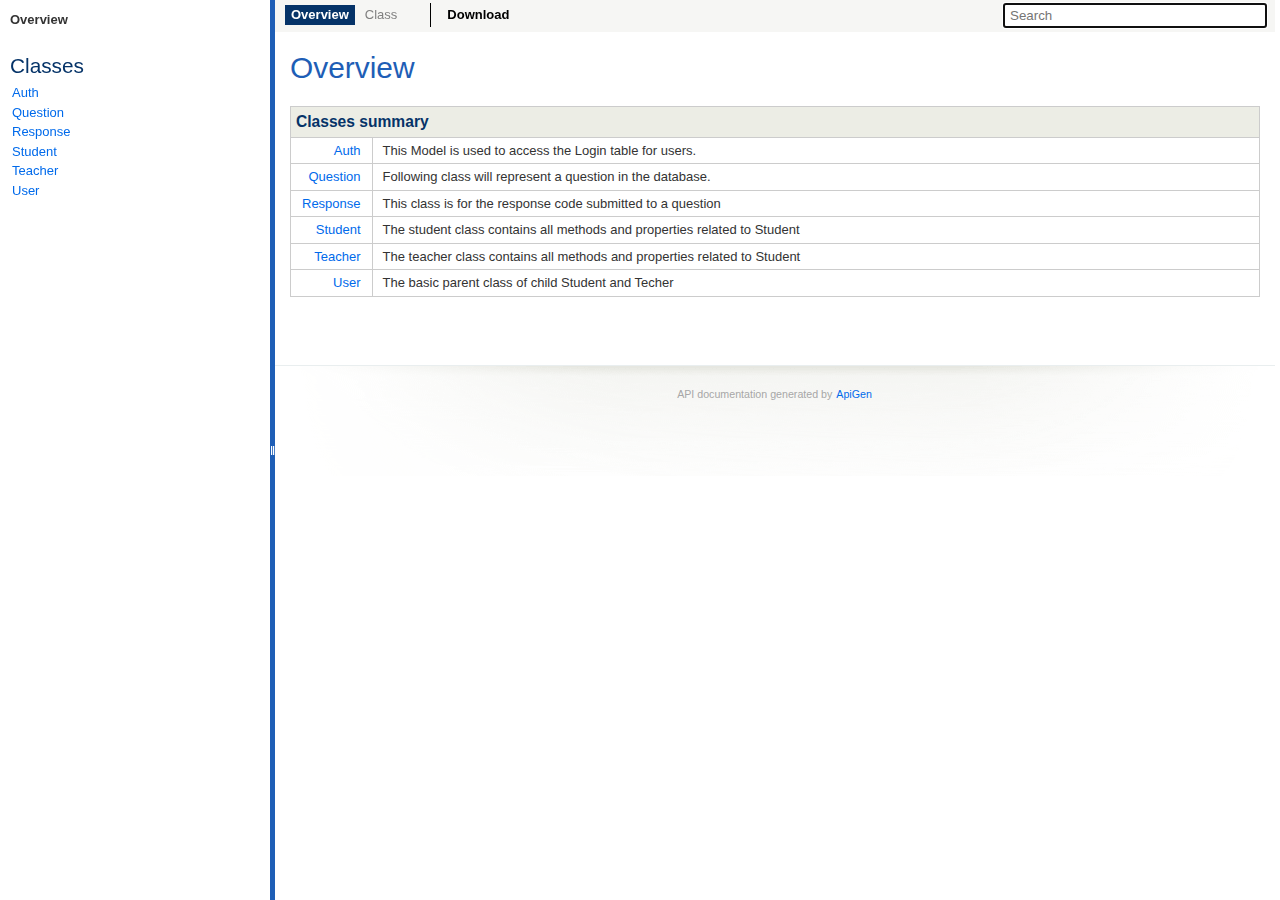
<file: Documentation/Model/index.html>
<!DOCTYPE html>
<html>
<head>
	<meta charset="utf-8">

	<title>Overview</title>

	<link rel="stylesheet" href="resources/style.css?e99947befd7bf673c6b43ff75e9e0f170c88a60e">

</head>

<body>
<div id="left">
	<div id="menu">
<span>Overview</span>

		<div id="groups">
		</div>



		<div id="elements">
			<h3>Classes</h3>
			<ul>
				<li><a href="class-Auth.html">Auth</a></li>
				<li><a href="class-Question.html">Question</a></li>
				<li><a href="class-Response.html">Response</a></li>
				<li><a href="class-Student.html">Student</a></li>
				<li><a href="class-Teacher.html">Teacher</a></li>
				<li><a href="class-User.html">User</a></li>
			</ul>





		</div>
	</div>
</div>

<div id="splitter"></div>

<div id="right">
<div id="rightInner">
	<form id="search">
		<input type="hidden" name="cx" value="">
		<input type="hidden" name="ie" value="UTF-8">
		<input type="text" name="q" class="text" placeholder="Search" autofocus>
	</form>

	<div id="navigation">
		<ul>
			<li class="active">
<span>Overview</span>			</li>
			<li>
<span>Class</span>			</li>
		</ul>
		<ul>
		</ul>
		<ul>
			<li>
				<a href="API-documentation.zip" title="Download documentation as ZIP archive"><span>Download</span></a>
			</li>
		</ul>
	</div>

<div id="content">
	<h1>Overview</h1>





<table class="summary" id="classes">
<caption>Classes summary</caption>
<tr>
	<td class="name"><a href="class-Auth.html">Auth</a></td>
	<td>This Model is used to access the Login table for users.</td>
</tr>
<tr>
	<td class="name"><a href="class-Question.html">Question</a></td>
	<td>Following class will represent a question in the database.</td>
</tr>
<tr>
	<td class="name"><a href="class-Response.html">Response</a></td>
	<td>This class is for the response code submitted to a question</td>
</tr>
<tr>
	<td class="name"><a href="class-Student.html">Student</a></td>
	<td>The student class contains all methods and properties related to Student</td>
</tr>
<tr>
	<td class="name"><a href="class-Teacher.html">Teacher</a></td>
	<td>The teacher class contains all methods and properties related to Student</td>
</tr>
<tr>
	<td class="name"><a href="class-User.html">User</a></td>
	<td>The basic parent class of child Student and Techer</td>
</tr>
</table>





</div>

	<div id="footer">
		 API documentation generated by <a href="http://apigen.org">ApiGen</a>
	</div>
</div>
</div>
<script src="resources/combined.js?ee3db218a9453bc643d01c5c69d02f9122e71473"></script>
<script src="elementlist.js?542f5b50cb04745b725f58d5e7f754b4387eb6af"></script>
</body>
</html>
</file>
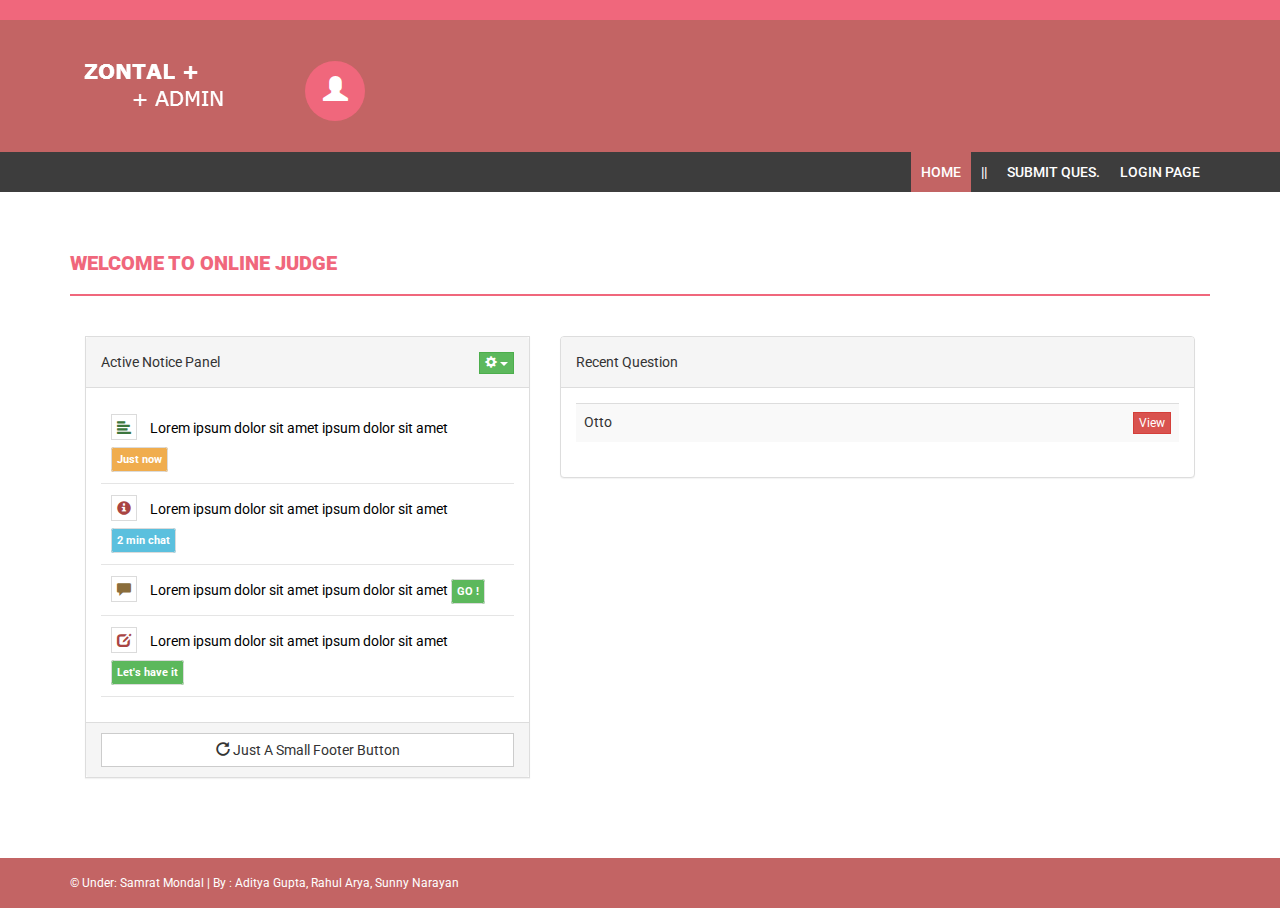
<file: Home.html>
<!DOCTYPE html>
<!-- <html xmlns="http://www.w3.org/1999/xhtml"> -->
<head>
    <meta charset="utf-8" />
    <meta name="viewport" content="width=device-width, initial-scale=1, maximum-scale=1" />
    <meta name="description" content="" />
    <meta name="author" content="" />
    <!--[if IE]>
        <meta http-equiv="X-UA-Compatible" content="IE=edge,chrome=1">
        <![endif]-->
    <title>Online Judge</title>
    <!-- BOOTSTRAP CORE STYLE  -->
    <link href="assets/css/bootstrap.css" rel="stylesheet" />
    <!-- FONT AWESOME ICONS  -->
    <link href="assets/css/font-awesome.css" rel="stylesheet" />
    <!-- CUSTOM STYLE  -->
    <link href="assets/css/style.css" rel="stylesheet" />
     <!-- HTML5 Shiv and Respond.js for IE8 support of HTML5 elements and media queries -->
    <!-- WARNING: Respond.js doesn't work if you view the page via file:// -->
    <!--[if lt IE 9]>
        <script src="https://oss.maxcdn.com/libs/html5shiv/3.7.0/html5shiv.js"></script>
        <script src="https://oss.maxcdn.com/libs/respond.js/1.4.2/respond.min.js"></script>
    <![endif]-->
</head>
<body>
    <header>
        <div class="container">
            <div class="row">
                <!-- <div class="col-md-12">
                    <strong>Email: </strong>info@yourdomain.com
                    &nbsp;&nbsp;
                    <strong>Support: </strong>+90-897-678-44
                </div> -->

            </div>
        </div>
    </header>
    <!-- HEADER END-->
    <div class="navbar navbar-inverse set-radius-zero">
        <div class="container">
            <div class="navbar-header">
                <!-- <button type="button" class="navbar-toggle" data-toggle="collapse" data-target=".navbar-collapse">
                    <span class="icon-bar"></span>
                    <span class="icon-bar"></span>
                    <span class="icon-bar"></span>
                </button> -->
                <a class="navbar-brand" href="index.html">

                    <img src="assets/img/logo.png" />
                </a>

            </div>

            <div class="left-div">
                <div class="user-settings-wrapper">
                    <ul class="nav">

                        <li class="dropdown">
                            <a class="dropdown-toggle" data-toggle="dropdown" href="#" aria-expanded="false">
                                <span class="glyphicon glyphicon-user" style="font-size: 25px;"></span>
                            </a>
                            <div class="dropdown-menu dropdown-settings">
                                <div class="media">
                                    <a class="media-left" href="#">
                                        <img src="assets/img/64-64.jpg" alt="" class="img-rounded" />
                                    </a>
                                    <div class="media-body">
                                        <h4 class="media-heading">Jhon Deo Alex </h4>
                                        <h5>Developer & Designer</h5>

                                    </div>
                                </div>
                                <hr />
                                <h5><strong>Personal Bio : </strong></h5>
                                Anim pariatur cliche reprehen derit.
                                <hr />
                                <a href="#" class="btn btn-info btn-sm">Full Profile</a>&nbsp; <a href="login.html" class="btn btn-danger btn-sm">Logout</a>

                            </div>
                        </li>


                    </ul>
                </div>
            </div>
        </div>
    </div>
    <!-- LOGO HEADER END-->
    <section class="menu-section">
        <div class="container">
            <div class="row">
                <div class="col-md-12">
                    <div class="navbar-collapse collapse ">
                        <ul id="menu-top" class="nav navbar-nav navbar-right">
                            <li><a class="menu-top-active " href="Home.html">Home</a></li>
                            <li><a >||</a></li>
                            <li><a href="Submission.html">Submit Ques.</a></li>
                            <li><a href="login.html">Login Page</a></li>

                        </ul>
                    </div>
                </div>

            </div>
        </div>
    </section>
    <!-- MENU SECTION END-->
    <div class="content-wrapper">
        <div class="container">
            <div class="row">
                    <div class="col-md-12">
                        <h1 class="page-head-line">Welcome To Online Judge</h1>
                    </div>
                </div>
                
                    
                        <div class="col-md-5">
                            <div class="notice-board">
                                <div class="panel panel-default">
                                    <div class="panel-heading">
                                      Active  Notice Panel 
                                        <div class="pull-right" >
                                            <div class="dropdown">
                                                <button class="btn btn-success dropdown-toggle btn-xs" type="button" id="dropdownMenu1" data-toggle="dropdown" aria-expanded="true">
                                                <span class="glyphicon glyphicon-cog"></span>
                                                <span class="caret"></span></button>
                                                    <ul class="dropdown-menu" role="menu" aria-labelledby="dropdownMenu1">
                                                        <li role="presentation"><a role="menuitem" tabindex="-1" href="#">Refresh</a></li>
                                                        <li role="presentation"><a role="menuitem" tabindex="-1" href="#">Logout</a></li>
                                                    </ul>
                                            </div>
                                        </div>
                                    </div>
                                    <div class="panel-body">
                               
                                        <ul >
                                   
                                            <li>
                                                <a href="#">
                                                    <span class="glyphicon glyphicon-align-left text-success" ></span> 
                                                        Lorem ipsum dolor sit amet ipsum dolor sit amet
                                                    <span class="label label-warning" > Just now </span>
                                                </a>
                                            </li>
                                            <li>
                                                <a href="#">
                                                    <span class="glyphicon glyphicon-info-sign text-danger" ></span>  
                                                        Lorem ipsum dolor sit amet ipsum dolor sit amet
                                                    <span class="label label-info" > 2 min chat</span>
                                                </a>
                                            </li>
                                            <li>
                                                <a href="#">
                                                    <span class="glyphicon glyphicon-comment  text-warning" ></span>  
                                                        Lorem ipsum dolor sit amet ipsum dolor sit amet
                                                    <span class="label label-success" >GO ! </span>
                                                </a>
                                            </li>
                                            <li>
                                                <a href="#">
                                                    <span class="glyphicon glyphicon-edit  text-danger" ></span>  
                                                        Lorem ipsum dolor sit amet ipsum dolor sit amet
                                                    <span class="label label-success" >Let's have it </span>
                                                </a>
                                            </li>
                   
                                        </ul>
                                    </div>
                                    <div class="panel-footer">
                                        <a href="#" class="btn btn-default btn-block"> <i class="glyphicon glyphicon-repeat"></i> Just A Small Footer Button</a>
                                    </div>
                                </div>
                            </div>
                        </div>
                <div class="col-md-7">
                  <!--   Kitchen Sink -->
                    <div class="panel panel-default">
                        <div class="panel-heading">
                            Recent Question
                        </div>
                        <div class="panel-body">
                            <div class="table-responsive">
                                <table class="table table-striped table-hover">
                                    
                                    <tbody>
                                        <tr>
                                            <td>Otto</td>
                                            <td > <a href="#"  class="btn btn-xs btn-danger pull-right"  >View</a> </td>    
                                        </tr>
                                        
                                    </tbody>
                                </table>
                            </div>
                        </div>
                    </div>
                     <!-- End  Kitchen Sink -->
                </div>
                <!-- <div class="col-md-4"> -->
                     <!--   Basic Table  -->
                    <!-- <div class="panel panel-default">
                        <div class="panel-heading">
                            Basic Table
                        </div>
                        <div class="panel-body">
                            <div class=" table table-hover">
                                <table class="table">
                                    <thead>
                                        <tr>
                                            <th>#</th>
                                            <th>First Name</th>
                                            <th>Last Name</th>
                                            <th>Username</th>
                                        </tr>
                                    </thead>
                                    <tbody>
                                        
                                        <tr>
                                            <td>1</td>
                                            <td>Mark</td>
                                            <td>Otto</td>
                                            <td>@mdo</td>
                                        </tr>
                                        <tr>
                                            <td>1</td>
                                            <td>Mark</td>
                                            <td>Otto</td>
                                            <td>@mdo</td>
                                        </tr>
                                        <tr>
                                            <td>1</td>
                                            <td>Mark</td>
                                            <td>Otto</td>
                                            <td>@mdo</td>
                                        </tr>
                                    </tbody>
                                </table>
                            </div>
                        </div>
                    </div> -->
                      <!-- End  Basic Table  -->
                <!-- </div>
            </div>
                <div class="row">
                <div class="col-md-6"> -->
                      <!--    Striped Rows Table  -->
                    <!-- <div class="panel panel-default">
                        <div class="panel-heading">
                            Striped Rows Table
                        </div>
                        <div class="panel-body">
                            <div class="table-responsive">
                                <table class="table table-striped">
                                    <thead>
                                        <tr>
                                            <th>#</th>
                                            <th>First Name</th>
                                            <th>Last Name</th>
                                            <th>Username</th>
                                        </tr>
                                    </thead>
                                    <tbody>
                                        <tr>
                                            <td>1</td>
                                            <td>Mark</td>
                                            <td>Otto</td>
                                            <td>@mdo</td>
                                        </tr>
                                        <tr>
                                            <td>2</td>
                                            <td>Jacob</td>
                                            <td>Thornton</td>
                                            <td>@fat</td>
                                        </tr>
                                        <tr>
                                            <td>3</td>
                                            <td>Larry</td>
                                            <td>the Bird</td>
                                            <td>@twitter</td>
                                        </tr>
                                    </tbody>
                                </table>
                            </div>
                        </div>
                    </div> -->
                    <!--  End  Striped Rows Table  -->
                <!-- </div>
                <div class="col-md-6">
                 -->    <!--    Bordered Table  -->
                <!--     <div class="panel panel-default">
                        <div class="panel-heading">
                            Bordered Table
                        </div>
                 -->        <!-- /.panel-heading -->
                <!--         <div class="panel-body">
                            <div class="table-responsive table-bordered">
                                <table class="table">
                                    <thead>
                                        <tr>
                                            <th>#</th>
                                            <th>First Name</th>
                                            <th>Last Name</th>
                                            <th>Username</th>
                                        </tr>
                                    </thead>
                                    <tbody>
                                        <tr>
                                            <td>1</td>
                                            <td>Mark</td>
                                            <td>Otto</td>
                                            <td>@mdo</td>
                                        </tr>
                                        <tr>
                                            <td>2</td>
                                            <td>Jacob</td>
                                            <td>Thornton</td>
                                            <td>@fat</td>
                                        </tr>
                                        <tr>
                                            <td>3</td>
                                            <td>Larry</td>
                                            <td>the Bird</td>
                                            <td>@twitter</td>
                                        </tr>
                                    </tbody>
                                </table>
                            </div>
                        </div>
                    </div>
                 -->     <!--  End  Bordered Table  -->
                <!-- </div>
            </div>
                <div class="row">
                <div class="col-md-6">
                 -->     <!--    Hover Rows  -->
                <!--     <div class="panel panel-default">
                        <div class="panel-heading">
                            Hover Rows
                        </div>
                        <div class="panel-body">
                            <div class="table-responsive">
                                <table class="table table-hover">
                                    <thead>
                                        <tr>
                                            <th>#</th>
                                            <th>First Name</th>
                                            <th>Last Name</th>
                                            <th>Username</th>
                                        </tr>
                                    </thead>
                                    <tbody>
                                        <tr>
                                            <td>1</td>
                                            <td>Mark</td>
                                            <td>Otto</td>
                                            <td>@mdo</td>
                                        </tr>
                                        <tr>
                                            <td>2</td>
                                            <td>Jacob</td>
                                            <td>Thornton</td>
                                            <td>@fat</td>
                                        </tr>
                                        <tr>
                                            <td>3</td>
                                            <td>Larry</td>
                                            <td>the Bird</td>
                                            <td>@twitter</td>
                                        </tr>
                                        <tr>
                                            <td>4</td>
                                            <td>Larry</td>
                                            <td>the Bird</td>
                                            <td>@twitter</td>
                                        </tr>
                                    </tbody>
                                </table>
                            </div>
                        </div>
                    </div>
                 -->    <!-- End  Hover Rows  -->
                <!-- </div>
                <div class="col-md-6">
                 -->     <!--    Context Classes  -->
                <!--     <div class="panel panel-default">
                       
                        <div class="panel-heading">
                            Context Classes
                        </div>
                        
                        <div class="panel-body">
                            <div class="table-responsive">
                                <table class="table">
                                    <thead>
                                        <tr>
                                            <th>#</th>
                                            <th>First Name</th>
                                            <th>Last Name</th>
                                            <th>Username</th>
                                        </tr>
                                    </thead>
                                    <tbody>
                                        <tr class="success">
                                            <td>1</td>
                                            <td>Mark</td>
                                            <td>Otto</td>
                                            <td>@mdo</td>
                                        </tr>
                                        <tr class="info">
                                            <td>2</td>
                                            <td>Jacob</td>
                                            <td>Thornton</td>
                                            <td>@fat</td>
                                        </tr>
                                        <tr class="warning">
                                            <td>3</td>
                                            <td>Larry</td>
                                            <td>the Bird</td>
                                            <td>@twitter</td>
                                        </tr>
                                        <tr class="danger">
                                            <td>4</td>
                                            <td>John</td>
                                            <td>Smith</td>
                                            <td>@jsmith</td>
                                        </tr>
                                    </tbody>
                                </table>
                            </div>
                        </div>
                    </div>
                 -->    <!--  end  Context Classes  -->
                </div>
            </div>

        </div>
    </div>
    <!-- CONTENT-WRAPPER SECTION END-->
    <footer>
        <div class="container">
            <div class="row">
                <div class="col-md-12">
                    &copy; Under: Samrat Mondal | By : Aditya Gupta, Rahul Arya, Sunny Narayan</a>
                </div>

            </div>
        </div>
    </footer>
    <!-- FOOTER SECTION END-->
    <!-- JAVASCRIPT AT THE BOTTOM TO REDUCE THE LOADING TIME  -->
    <!-- CORE JQUERY SCRIPTS -->
    <script src="assets/js/jquery-1.11.1.js"></script>
    <!-- BOOTSTRAP SCRIPTS  -->
    <script src="assets/js/bootstrap.js"></script>
</body>
</html>
</file>
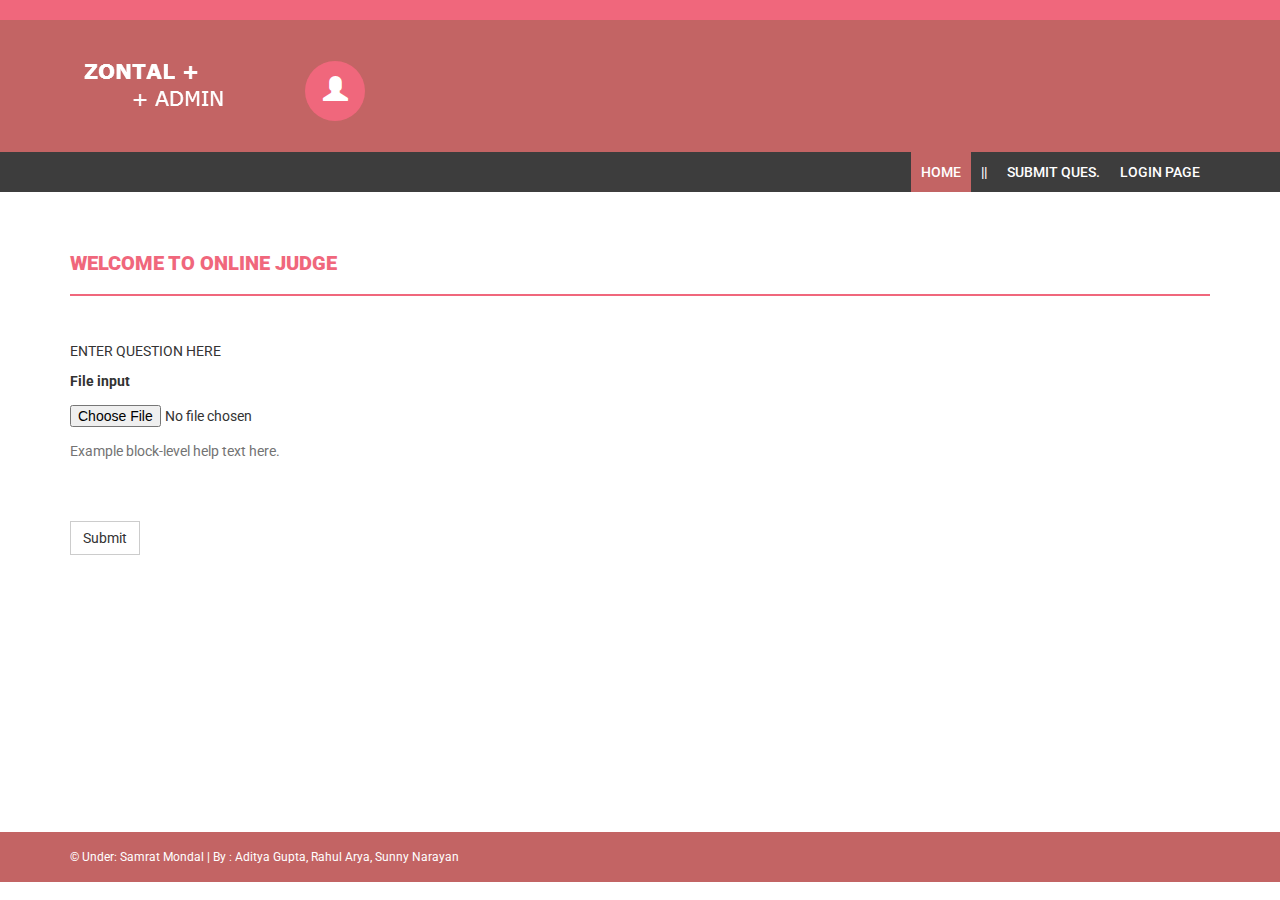
<file: Submission.html>
<!DOCTYPE html>
<!-- <html xmlns="http://www.w3.org/1999/xhtml"> -->
<head>
    <meta charset="utf-8" />
    <meta name="viewport" content="width=device-width, initial-scale=1, maximum-scale=1" />
    <meta name="description" content="" />
    <meta name="author" content="" />
    <!--[if IE]>
        <meta http-equiv="X-UA-Compatible" content="IE=edge,chrome=1">
        <![endif]-->
    <title>Online Judge</title>
    <!-- BOOTSTRAP CORE STYLE  -->
    <link href="assets/css/bootstrap.css" rel="stylesheet" />
    <!-- FONT AWESOME ICONS  -->
    <link href="assets/css/font-awesome.css" rel="stylesheet" />
    <!-- CUSTOM STYLE  -->
    <link href="assets/css/style.css" rel="stylesheet" />
     <!-- HTML5 Shiv and Respond.js for IE8 support of HTML5 elements and media queries -->
    <!-- WARNING: Respond.js doesn't work if you view the page via file:// -->
    <!--[if lt IE 9]>
        <script src="https://oss.maxcdn.com/libs/html5shiv/3.7.0/html5shiv.js"></script>
        <script src="https://oss.maxcdn.com/libs/respond.js/1.4.2/respond.min.js"></script>
    <![endif]-->
</head>
<body>
    <header>
        <div class="container">
            <div class="row">
                <!-- <div class="col-md-12">
                    <strong>Email: </strong>info@yourdomain.com
                    &nbsp;&nbsp;
                    <strong>Support: </strong>+90-897-678-44
                </div> -->

            </div>
        </div>
    </header>
    <!-- HEADER END-->
    <div class="navbar navbar-inverse set-radius-zero">
        <div class="container">
            <div class="navbar-header">
                <!-- <button type="button" class="navbar-toggle" data-toggle="collapse" data-target=".navbar-collapse">
                    <span class="icon-bar"></span>
                    <span class="icon-bar"></span>
                    <span class="icon-bar"></span>
                </button> -->
                <a class="navbar-brand" href="index.html">

                    <img src="assets/img/logo.png" />
                </a>

            </div>

            <div class="left-div">
                <div class="user-settings-wrapper">
                    <ul class="nav">

                        <li class="dropdown">
                            <a class="dropdown-toggle" data-toggle="dropdown" href="#" aria-expanded="false">
                                <span class="glyphicon glyphicon-user" style="font-size: 25px;"></span>
                            </a>
                            <div class="dropdown-menu dropdown-settings">
                                <div class="media">
                                    <a class="media-left" href="#">
                                        <img src="assets/img/64-64.jpg" alt="" class="img-rounded" />
                                    </a>
                                    <div class="media-body">
                                        <h4 class="media-heading">Jhon Deo Alex </h4>
                                        <h5>Developer & Designer</h5>

                                    </div>
                                </div>
                                <hr />
                                <h5><strong>Personal Bio : </strong></h5>
                                Anim pariatur cliche reprehen derit.
                                <hr />
                                <a href="#" class="btn btn-info btn-sm">Full Profile</a>&nbsp; <a href="login.html" class="btn btn-danger btn-sm">Logout</a>

                            </div>
                        </li>


                    </ul>
                </div>
            </div>
        </div>
    </div>
    <!-- LOGO HEADER END-->
    <section class="menu-section">
        <div class="container">
            <div class="row">
                <div class="col-md-12">
                    <div class="navbar-collapse collapse ">
                        <ul id="menu-top" class="nav navbar-nav navbar-right">
                            <li><a class="menu-top-active " href="Home.html">Home</a></li>
                            <li><a >||</a></li>
                            <li><a href="Submission.html">Submit Ques.</a></li>
                            <li><a href="login.html">Login Page</a></li>

                        </ul>
                    </div>
                </div>

            </div>
        </div>
    </section>
    <!-- MENU SECTION END-->
    <div class="content-wrapper">
        <div class="container">
            <div class="row">
                    <div class="col-md-12">
                        <h1 class="page-head-line">Welcome To Online Judge</h1>
                    </div>
                </div>
                
                    
             ENTER QUESTION HERE    
             <BR>                    













  <div class="form-group">
    <label for="exampleInputFile">File input</label>
    <input type="file" id="exampleInputFile" />
    <p class="help-block">Example block-level help text here.</p>
  </div>
  <div class="checkbox">
    <label>
      <!-- <input type="checkbox" /> Check me out -->
    </label>
  </div>
  <button type="submit" class="btn btn-default">Submit</button>
                
                <!-- <div class="col-md-4"> -->
                     <!--   Basic Table  -->
                    <!-- <div class="panel panel-default">
                        <div class="panel-heading">
                            Basic Table
                        </div>
                        <div class="panel-body">
                            <div class=" table table-hover">
                                <table class="table">
                                    <thead>
                                        <tr>
                                            <th>#</th>
                                            <th>First Name</th>
                                            <th>Last Name</th>
                                            <th>Username</th>
                                        </tr>
                                    </thead>
                                    <tbody>
                                        
                                        <tr>
                                            <td>1</td>
                                            <td>Mark</td>
                                            <td>Otto</td>
                                            <td>@mdo</td>
                                        </tr>
                                        <tr>
                                            <td>1</td>
                                            <td>Mark</td>
                                            <td>Otto</td>
                                            <td>@mdo</td>
                                        </tr>
                                        <tr>
                                            <td>1</td>
                                            <td>Mark</td>
                                            <td>Otto</td>
                                            <td>@mdo</td>
                                        </tr>
                                    </tbody>
                                </table>
                            </div>
                        </div>
                    </div> -->
                      <!-- End  Basic Table  -->
                <!-- </div>
            </div>
                <div class="row">
                <div class="col-md-6"> -->
                      <!--    Striped Rows Table  -->
                    <!-- <div class="panel panel-default">
                        <div class="panel-heading">
                            Striped Rows Table
                        </div>
                        <div class="panel-body">
                            <div class="table-responsive">
                                <table class="table table-striped">
                                    <thead>
                                        <tr>
                                            <th>#</th>
                                            <th>First Name</th>
                                            <th>Last Name</th>
                                            <th>Username</th>
                                        </tr>
                                    </thead>
                                    <tbody>
                                        <tr>
                                            <td>1</td>
                                            <td>Mark</td>
                                            <td>Otto</td>
                                            <td>@mdo</td>
                                        </tr>
                                        <tr>
                                            <td>2</td>
                                            <td>Jacob</td>
                                            <td>Thornton</td>
                                            <td>@fat</td>
                                        </tr>
                                        <tr>
                                            <td>3</td>
                                            <td>Larry</td>
                                            <td>the Bird</td>
                                            <td>@twitter</td>
                                        </tr>
                                    </tbody>
                                </table>
                            </div>
                        </div>
                    </div> -->
                    <!--  End  Striped Rows Table  -->
                <!-- </div>
                <div class="col-md-6">
                 -->    <!--    Bordered Table  -->
                <!--     <div class="panel panel-default">
                        <div class="panel-heading">
                            Bordered Table
                        </div>
                 -->        <!-- /.panel-heading -->
                <!--         <div class="panel-body">
                            <div class="table-responsive table-bordered">
                                <table class="table">
                                    <thead>
                                        <tr>
                                            <th>#</th>
                                            <th>First Name</th>
                                            <th>Last Name</th>
                                            <th>Username</th>
                                        </tr>
                                    </thead>
                                    <tbody>
                                        <tr>
                                            <td>1</td>
                                            <td>Mark</td>
                                            <td>Otto</td>
                                            <td>@mdo</td>
                                        </tr>
                                        <tr>
                                            <td>2</td>
                                            <td>Jacob</td>
                                            <td>Thornton</td>
                                            <td>@fat</td>
                                        </tr>
                                        <tr>
                                            <td>3</td>
                                            <td>Larry</td>
                                            <td>the Bird</td>
                                            <td>@twitter</td>
                                        </tr>
                                    </tbody>
                                </table>
                            </div>
                        </div>
                    </div>
                 -->     <!--  End  Bordered Table  -->
                <!-- </div>
            </div>
                <div class="row">
                <div class="col-md-6">
                 -->     <!--    Hover Rows  -->
                <!--     <div class="panel panel-default">
                        <div class="panel-heading">
                            Hover Rows
                        </div>
                        <div class="panel-body">
                            <div class="table-responsive">
                                <table class="table table-hover">
                                    <thead>
                                        <tr>
                                            <th>#</th>
                                            <th>First Name</th>
                                            <th>Last Name</th>
                                            <th>Username</th>
                                        </tr>
                                    </thead>
                                    <tbody>
                                        <tr>
                                            <td>1</td>
                                            <td>Mark</td>
                                            <td>Otto</td>
                                            <td>@mdo</td>
                                        </tr>
                                        <tr>
                                            <td>2</td>
                                            <td>Jacob</td>
                                            <td>Thornton</td>
                                            <td>@fat</td>
                                        </tr>
                                        <tr>
                                            <td>3</td>
                                            <td>Larry</td>
                                            <td>the Bird</td>
                                            <td>@twitter</td>
                                        </tr>
                                        <tr>
                                            <td>4</td>
                                            <td>Larry</td>
                                            <td>the Bird</td>
                                            <td>@twitter</td>
                                        </tr>
                                    </tbody>
                                </table>
                            </div>
                        </div>
                    </div>
                 -->    <!-- End  Hover Rows  -->
                <!-- </div>
                <div class="col-md-6">
                 -->     <!--    Context Classes  -->
                <!--     <div class="panel panel-default">
                       
                        <div class="panel-heading">
                            Context Classes
                        </div>
                        
                        <div class="panel-body">
                            <div class="table-responsive">
                                <table class="table">
                                    <thead>
                                        <tr>
                                            <th>#</th>
                                            <th>First Name</th>
                                            <th>Last Name</th>
                                            <th>Username</th>
                                        </tr>
                                    </thead>
                                    <tbody>
                                        <tr class="success">
                                            <td>1</td>
                                            <td>Mark</td>
                                            <td>Otto</td>
                                            <td>@mdo</td>
                                        </tr>
                                        <tr class="info">
                                            <td>2</td>
                                            <td>Jacob</td>
                                            <td>Thornton</td>
                                            <td>@fat</td>
                                        </tr>
                                        <tr class="warning">
                                            <td>3</td>
                                            <td>Larry</td>
                                            <td>the Bird</td>
                                            <td>@twitter</td>
                                        </tr>
                                        <tr class="danger">
                                            <td>4</td>
                                            <td>John</td>
                                            <td>Smith</td>
                                            <td>@jsmith</td>
                                        </tr>
                                    </tbody>
                                </table>
                            </div>
                        </div>
                    </div>
                 -->    <!--  end  Context Classes  -->
                </div>
            </div>

        </div>
    </div>
    <!-- CONTENT-WRAPPER SECTION END-->
    <footer>
        <div class="container">
            <div class="row">
                <div class="col-md-12">
                    &copy; Under: Samrat Mondal | By : Aditya Gupta, Rahul Arya, Sunny Narayan</a>
                </div>

            </div>
        </div>
    </footer>
    <!-- FOOTER SECTION END-->
    <!-- JAVASCRIPT AT THE BOTTOM TO REDUCE THE LOADING TIME  -->
    <!-- CORE JQUERY SCRIPTS -->
    <script src="assets/js/jquery-1.11.1.js"></script>
    <!-- BOOTSTRAP SCRIPTS  -->
    <script src="assets/js/bootstrap.js"></script>
</body>
</html>
</file>
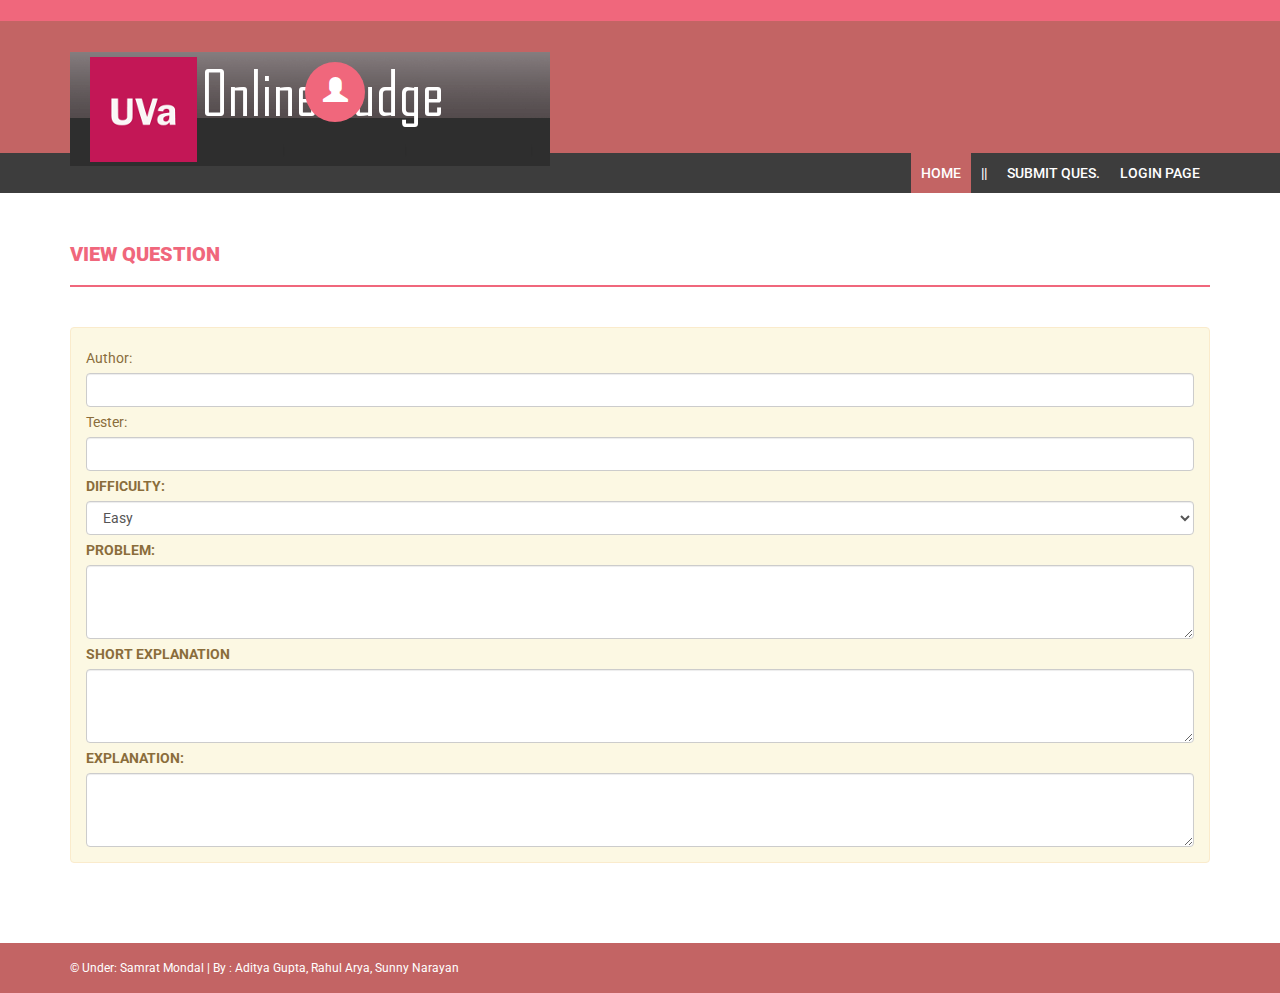
<file: View/QuestionUpload.html>
<!DOCTYPE html>
<!-- <html xmlns="http://www.w3.org/1999/xhtml"> -->
<head>
    <meta charset="utf-8" />
    <meta name="viewport" content="width=device-width, initial-scale=1, maximum-scale=1" />
    <meta name="description" content="" />
    <meta name="author" content="" />
    <!--[if IE]>
        <meta http-equiv="X-UA-Compatible" content="IE=edge,chrome=1">
        <![endif]-->
    <title>Free Responsive Admin Theme - ZONTAL</title>
    <!-- BOOTSTRAP CORE STYLE  -->
    <link href="assets/css/bootstrap.css" rel="stylesheet" />
    <!-- FONT AWESOME ICONS  -->
    <link href="assets/css/font-awesome.css" rel="stylesheet" />
    <!-- CUSTOM STYLE  -->
    <link href="assets/css/style.css" rel="stylesheet" />
     <!-- HTML5 Shiv and Respond.js for IE8 support of HTML5 elements and media queries -->
    <!-- WARNING: Respond.js doesn't work if you view the page via file:// -->
    <!--[if lt IE 9]>
        <script src="https://oss.maxcdn.com/libs/html5shiv/3.7.0/html5shiv.js"></script>
        <script src="https://oss.maxcdn.com/libs/respond.js/1.4.2/respond.min.js"></script>
    <![endif]-->
</head>
<body>
    <header>
        <div class="container">
            <div class="row">
                <div class="col-md-12">
      <!--               <strong>Email: </strong>info@yourdomain.com
                    &nbsp;&nbsp;
                    <strong>Support: </strong>+90-897-678-44
       -->          </div>

            </div>
        </div>
    </header>
    <!-- HEADER END-->
    <div class="navbar navbar-inverse set-radius-zero">
        <div class="container">
            <div class="navbar-header">
                <button type="button" class="navbar-toggle" data-toggle="collapse" data-target=".navbar-collapse">
                    <span class="icon-bar"></span>
                    <span class="icon-bar"></span>
                    <span class="icon-bar"></span>
                </button>
                <a class="navbar-brand" href="index.html">

                    <img src="assets/img/logo.png" />
                </a>

            </div>

            <div class="left-div">
                <div class="user-settings-wrapper">
                    <ul class="nav">

                        <li class="dropdown">
                            <a class="dropdown-toggle" data-toggle="dropdown" href="#" aria-expanded="false">
                                <span class="glyphicon glyphicon-user" style="font-size: 25px;"></span>
                            </a>
                            <div class="dropdown-menu dropdown-settings">
                                <div class="media">
                                    <a class="media-left" href="#">
                                        <img src="assets/img/64-64.jpg" alt="" class="img-rounded" />
                                    </a>
                                    <div class="media-body">
                                        <h4 class="media-heading">Jhon Deo Alex </h4>
                                        <h5>Developer & Designer</h5>

                                    </div>
                                </div>
                                <hr />
                                <h5><strong>Personal Bio : </strong></h5>
                                Anim pariatur cliche reprehen derit.
                                <hr />
                                <a href="#" class="btn btn-info btn-sm">Full Profile</a>&nbsp; <a href="login.html" class="btn btn-danger btn-sm">Logout</a>

                            </div>
                        </li>


                    </ul>
                </div>
            </div>
        </div>
    </div>
    <!-- LOGO HEADER END-->
    <section class="menu-section">
        <div class="container">
            <div class="row">
                <div class="col-md-12">
                    <div class="navbar-collapse collapse ">
                        <ul id="menu-top" class="nav navbar-nav navbar-right">
                            <li><a class="menu-top-active " href="Home.html">Home</a></li>
                            <li><a >||</a></li>
                            <li><a href="Submission.html">Submit Ques.</a></li>
                            <li><a href="login.html">Login Page</a></li>

                        </ul>
                    </div>
                </div>

            </div>
        </div>
    </section>
    <!-- MENU SECTION END-->
    <div class="content-wrapper">
        <div class="container">
            <div class="row">
                <div class="col-md-12">
                    <h4 class="page-head-line">View Question</h4>

                </div>

            </div>
            <div class="row">
                <div class="col-md-12">
                    <div class="alert alert-warning">
                        <p>Author: </p>
                        <input class="form-control" name="author"  required value="">
                        <p>Tester: </p>
                        <input class="form-control" name="tester"  required value="">
                        <p><strong>DIFFICULTY:</strong></p>
                            <select name="difficulty" class="form-control">
                                <option  value="easy" >Easy</option>
                                <option  value="medium">Medium</option>
                                <option  value="hard">Hard</option>
                                <option  value="challenge">Challenge</option>
                            </select>
                        <p><strong>PROBLEM:</strong></p>
                        <textarea class="form-control" name="question" rows="3" required value=""></textarea>
                        <p><strong>SHORT EXPLANATION</strong></p>
                        <textarea class="form-control" name="ShortExplain" rows="3" required value=""></textarea>
                        <p><strong>EXPLANATION:</strong></p>
                        <textarea class="form-control" name="FullExplain" rows="3" required value=""></textarea>
                    </div>
                </div>

            </div>
        </div>
    </div>
    <!-- CONTENT-WRAPPER SECTION END-->
    <footer>
        <div class="container">
            <div class="row">
                <div class="col-md-12">
                    &copy; Under: Samrat Mondal | By : Aditya Gupta, Rahul Arya, Sunny Narayan</a>
                </div>

            </div>
        </div>
    </footer>
    <!-- FOOTER SECTION END-->
    <!-- JAVASCRIPT AT THE BOTTOM TO REDUCE THE LOADING TIME  -->
    <!-- CORE JQUERY SCRIPTS -->
    <script src="assets/js/jquery-1.11.1.js"></script>
    <!-- BOOTSTRAP SCRIPTS  -->
    <script src="assets/js/bootstrap.js"></script>
</body>
</html>
</file>
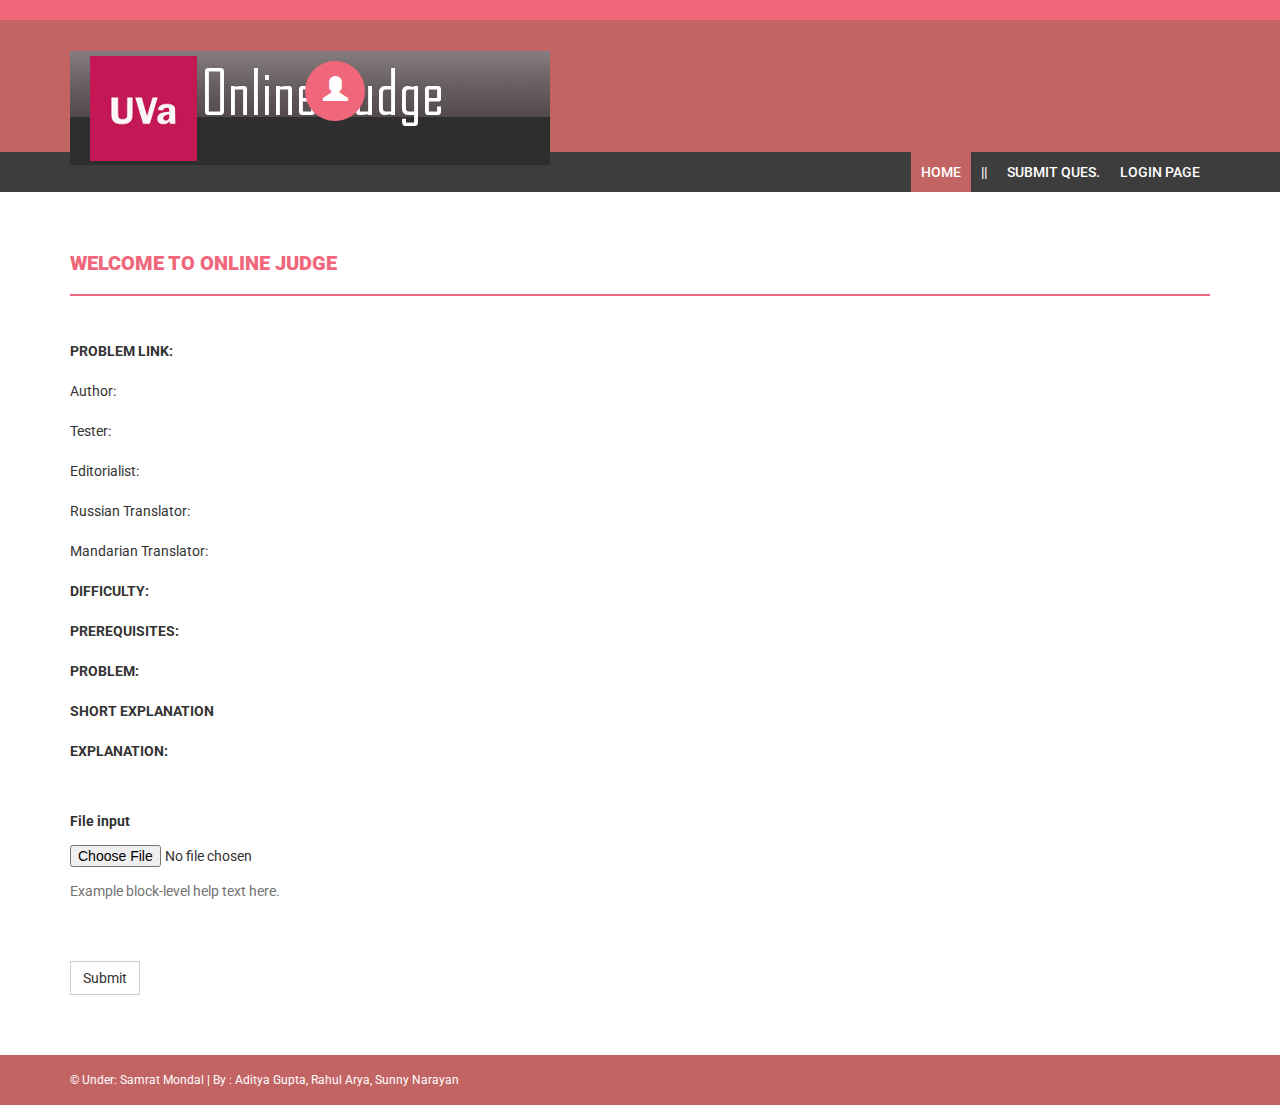
<file: View/Submission.html>
<!DOCTYPE html>
<!-- <html xmlns="http://www.w3.org/1999/xhtml"> -->
<head>
    <meta charset="utf-8" />
    <meta name="viewport" content="width=device-width, initial-scale=1, maximum-scale=1" />
    <meta name="description" content="" />
    <meta name="author" content="" />
    <!--[if IE]>
        <meta http-equiv="X-UA-Compatible" content="IE=edge,chrome=1">
        <![endif]-->
    <title>Online Judge</title>
    <!-- BOOTSTRAP CORE STYLE  -->
    <link href="assets/css/bootstrap.css" rel="stylesheet" />
    <!-- FONT AWESOME ICONS  -->
    <link href="assets/css/font-awesome.css" rel="stylesheet" />
    <!-- CUSTOM STYLE  -->
    <link href="assets/css/style.css" rel="stylesheet" />
     <!-- HTML5 Shiv and Respond.js for IE8 support of HTML5 elements and media queries -->
    <!-- WARNING: Respond.js doesn't work if you view the page via file:// -->
    <!--[if lt IE 9]>
        <script src="https://oss.maxcdn.com/libs/html5shiv/3.7.0/html5shiv.js"></script>
        <script src="https://oss.maxcdn.com/libs/respond.js/1.4.2/respond.min.js"></script>
    <![endif]-->
</head>
<body>
    <header>
        <div class="container">
            <div class="row">
                <!-- <div class="col-md-12">
                    <strong>Email: </strong>info@yourdomain.com
                    &nbsp;&nbsp;
                    <strong>Support: </strong>+90-897-678-44
                </div> -->

            </div>
        </div>
    </header>
    <!-- HEADER END-->
    <div class="navbar navbar-inverse set-radius-zero">
        <div class="container">
            <div class="navbar-header">
                <!-- <button type="button" class="navbar-toggle" data-toggle="collapse" data-target=".navbar-collapse">
                    <span class="icon-bar"></span>
                    <span class="icon-bar"></span>
                    <span class="icon-bar"></span>
                </button> -->
                <a class="navbar-brand" href="index.html">

                    <img src="assets/img/logo.png" />
                </a>

            </div>

            <div class="left-div">
                <div class="user-settings-wrapper">
                    <ul class="nav">

                        <li class="dropdown">
                            <a class="dropdown-toggle" data-toggle="dropdown" href="#" aria-expanded="false">
                                <span class="glyphicon glyphicon-user" style="font-size: 25px;"></span>
                            </a>
                            <div class="dropdown-menu dropdown-settings">
                                <div class="media">
                                    <a class="media-left" href="#">
                                        <img src="assets/img/64-64.jpg" alt="" class="img-rounded" />
                                    </a>
                                    <div class="media-body">
                                        <h4 class="media-heading">Jhon Deo Alex </h4>
                                        <h5>Developer & Designer</h5>

                                    </div>
                                </div>
                                <hr />
                                <h5><strong>Personal Bio : </strong></h5>
                                Anim pariatur cliche reprehen derit.
                                <hr />
                                <a href="#" class="btn btn-info btn-sm">Full Profile</a>&nbsp; <a href="login.html" class="btn btn-danger btn-sm">Logout</a>

                            </div>
                        </li>


                    </ul>
                </div>
            </div>
        </div>
    </div>
    <!-- LOGO HEADER END-->
    <section class="menu-section">
        <div class="container">
            <div class="row">
                <div class="col-md-12">
                    <div class="navbar-collapse collapse ">
                        <ul id="menu-top" class="nav navbar-nav navbar-right">
                            <li><a class="menu-top-active " href="Home.html">Home</a></li>
                            <li><a >||</a></li>
                            <li><a href="Submission.html">Submit Ques.</a></li>
                            <li><a href="login.html">Login Page</a></li>

                        </ul>
                    </div>
                </div>

            </div>
        </div>
    </section>
    <!-- MENU SECTION END-->
    <div class="content-wrapper">
        <div class="container">
            <div class="row">
                    <div class="col-md-12">
                        <h1 class="page-head-line">Welcome To Online Judge</h1>
                    </div>
                </div>
                <p><strong>PROBLEM LINK:</strong></p>



<p>Author: </p>
<p>Tester: </p>
<p>Editorialist: </p>
<p>Russian Translator: </p>
<p>Mandarian Translator: </p>
<p><strong>DIFFICULTY:</strong></p>


<p><strong>PREREQUISITES:</strong></p>


<p><strong>PROBLEM:</strong></p>

<p><strong>SHORT EXPLANATION</strong></p>

<p><strong>EXPLANATION:</strong></p>
                    
             <BR>                    













  <div class="form-group">
    <label for="exampleInputFile">File input</label>
    <input type="file" id="exampleInputFile" />
    <p class="help-block">Example block-level help text here.</p>
  </div>
  <div class="checkbox">
    <label>
      <!-- <input type="checkbox" /> Check me out -->
    </label>
  </div>
  <button type="submit" class="btn btn-default">Submit</button>
                
                <!-- <div class="col-md-4"> -->
                     <!--   Basic Table  -->
                    <!-- <div class="panel panel-default">
                        <div class="panel-heading">
                            Basic Table
                        </div>
                        <div class="panel-body">
                            <div class=" table table-hover">
                                <table class="table">
                                    <thead>
                                        <tr>
                                            <th>#</th>
                                            <th>First Name</th>
                                            <th>Last Name</th>
                                            <th>Username</th>
                                        </tr>
                                    </thead>
                                    <tbody>
                                        
                                        <tr>
                                            <td>1</td>
                                            <td>Mark</td>
                                            <td>Otto</td>
                                            <td>@mdo</td>
                                        </tr>
                                        <tr>
                                            <td>1</td>
                                            <td>Mark</td>
                                            <td>Otto</td>
                                            <td>@mdo</td>
                                        </tr>
                                        <tr>
                                            <td>1</td>
                                            <td>Mark</td>
                                            <td>Otto</td>
                                            <td>@mdo</td>
                                        </tr>
                                    </tbody>
                                </table>
                            </div>
                        </div>
                    </div> -->
                      <!-- End  Basic Table  -->
                <!-- </div>
            </div>
                <div class="row">
                <div class="col-md-6"> -->
                      <!--    Striped Rows Table  -->
                    <!-- <div class="panel panel-default">
                        <div class="panel-heading">
                            Striped Rows Table
                        </div>
                        <div class="panel-body">
                            <div class="table-responsive">
                                <table class="table table-striped">
                                    <thead>
                                        <tr>
                                            <th>#</th>
                                            <th>First Name</th>
                                            <th>Last Name</th>
                                            <th>Username</th>
                                        </tr>
                                    </thead>
                                    <tbody>
                                        <tr>
                                            <td>1</td>
                                            <td>Mark</td>
                                            <td>Otto</td>
                                            <td>@mdo</td>
                                        </tr>
                                        <tr>
                                            <td>2</td>
                                            <td>Jacob</td>
                                            <td>Thornton</td>
                                            <td>@fat</td>
                                        </tr>
                                        <tr>
                                            <td>3</td>
                                            <td>Larry</td>
                                            <td>the Bird</td>
                                            <td>@twitter</td>
                                        </tr>
                                    </tbody>
                                </table>
                            </div>
                        </div>
                    </div> -->
                    <!--  End  Striped Rows Table  -->
                <!-- </div>
                <div class="col-md-6">
                 -->    <!--    Bordered Table  -->
                <!--     <div class="panel panel-default">
                        <div class="panel-heading">
                            Bordered Table
                        </div>
                 -->        <!-- /.panel-heading -->
                <!--         <div class="panel-body">
                            <div class="table-responsive table-bordered">
                                <table class="table">
                                    <thead>
                                        <tr>
                                            <th>#</th>
                                            <th>First Name</th>
                                            <th>Last Name</th>
                                            <th>Username</th>
                                        </tr>
                                    </thead>
                                    <tbody>
                                        <tr>
                                            <td>1</td>
                                            <td>Mark</td>
                                            <td>Otto</td>
                                            <td>@mdo</td>
                                        </tr>
                                        <tr>
                                            <td>2</td>
                                            <td>Jacob</td>
                                            <td>Thornton</td>
                                            <td>@fat</td>
                                        </tr>
                                        <tr>
                                            <td>3</td>
                                            <td>Larry</td>
                                            <td>the Bird</td>
                                            <td>@twitter</td>
                                        </tr>
                                    </tbody>
                                </table>
                            </div>
                        </div>
                    </div>
                 -->     <!--  End  Bordered Table  -->
                <!-- </div>
            </div>
                <div class="row">
                <div class="col-md-6">
                 -->     <!--    Hover Rows  -->
                <!--     <div class="panel panel-default">
                        <div class="panel-heading">
                            Hover Rows
                        </div>
                        <div class="panel-body">
                            <div class="table-responsive">
                                <table class="table table-hover">
                                    <thead>
                                        <tr>
                                            <th>#</th>
                                            <th>First Name</th>
                                            <th>Last Name</th>
                                            <th>Username</th>
                                        </tr>
                                    </thead>
                                    <tbody>
                                        <tr>
                                            <td>1</td>
                                            <td>Mark</td>
                                            <td>Otto</td>
                                            <td>@mdo</td>
                                        </tr>
                                        <tr>
                                            <td>2</td>
                                            <td>Jacob</td>
                                            <td>Thornton</td>
                                            <td>@fat</td>
                                        </tr>
                                        <tr>
                                            <td>3</td>
                                            <td>Larry</td>
                                            <td>the Bird</td>
                                            <td>@twitter</td>
                                        </tr>
                                        <tr>
                                            <td>4</td>
                                            <td>Larry</td>
                                            <td>the Bird</td>
                                            <td>@twitter</td>
                                        </tr>
                                    </tbody>
                                </table>
                            </div>
                        </div>
                    </div>
                 -->    <!-- End  Hover Rows  -->
                <!-- </div>
                <div class="col-md-6">
                 -->     <!--    Context Classes  -->
                <!--     <div class="panel panel-default">
                       
                        <div class="panel-heading">
                            Context Classes
                        </div>
                        
                        <div class="panel-body">
                            <div class="table-responsive">
                                <table class="table">
                                    <thead>
                                        <tr>
                                            <th>#</th>
                                            <th>First Name</th>
                                            <th>Last Name</th>
                                            <th>Username</th>
                                        </tr>
                                    </thead>
                                    <tbody>
                                        <tr class="success">
                                            <td>1</td>
                                            <td>Mark</td>
                                            <td>Otto</td>
                                            <td>@mdo</td>
                                        </tr>
                                        <tr class="info">
                                            <td>2</td>
                                            <td>Jacob</td>
                                            <td>Thornton</td>
                                            <td>@fat</td>
                                        </tr>
                                        <tr class="warning">
                                            <td>3</td>
                                            <td>Larry</td>
                                            <td>the Bird</td>
                                            <td>@twitter</td>
                                        </tr>
                                        <tr class="danger">
                                            <td>4</td>
                                            <td>John</td>
                                            <td>Smith</td>
                                            <td>@jsmith</td>
                                        </tr>
                                    </tbody>
                                </table>
                            </div>
                        </div>
                    </div>
                 -->    <!--  end  Context Classes  -->
                </div>
            </div>

        </div>
    </div>
    <!-- CONTENT-WRAPPER SECTION END-->
    <footer>
        <div class="container">
            <div class="row">
                <div class="col-md-12">
                    &copy; Under: Samrat Mondal | By : Aditya Gupta, Rahul Arya, Sunny Narayan</a>
                </div>

            </div>
        </div>
    </footer>
    <!-- FOOTER SECTION END-->
    <!-- JAVASCRIPT AT THE BOTTOM TO REDUCE THE LOADING TIME  -->
    <!-- CORE JQUERY SCRIPTS -->
    <script src="assets/js/jquery-1.11.1.js"></script>
    <!-- BOOTSTRAP SCRIPTS  -->
    <script src="assets/js/bootstrap.js"></script>
</body>
</html>
</file>
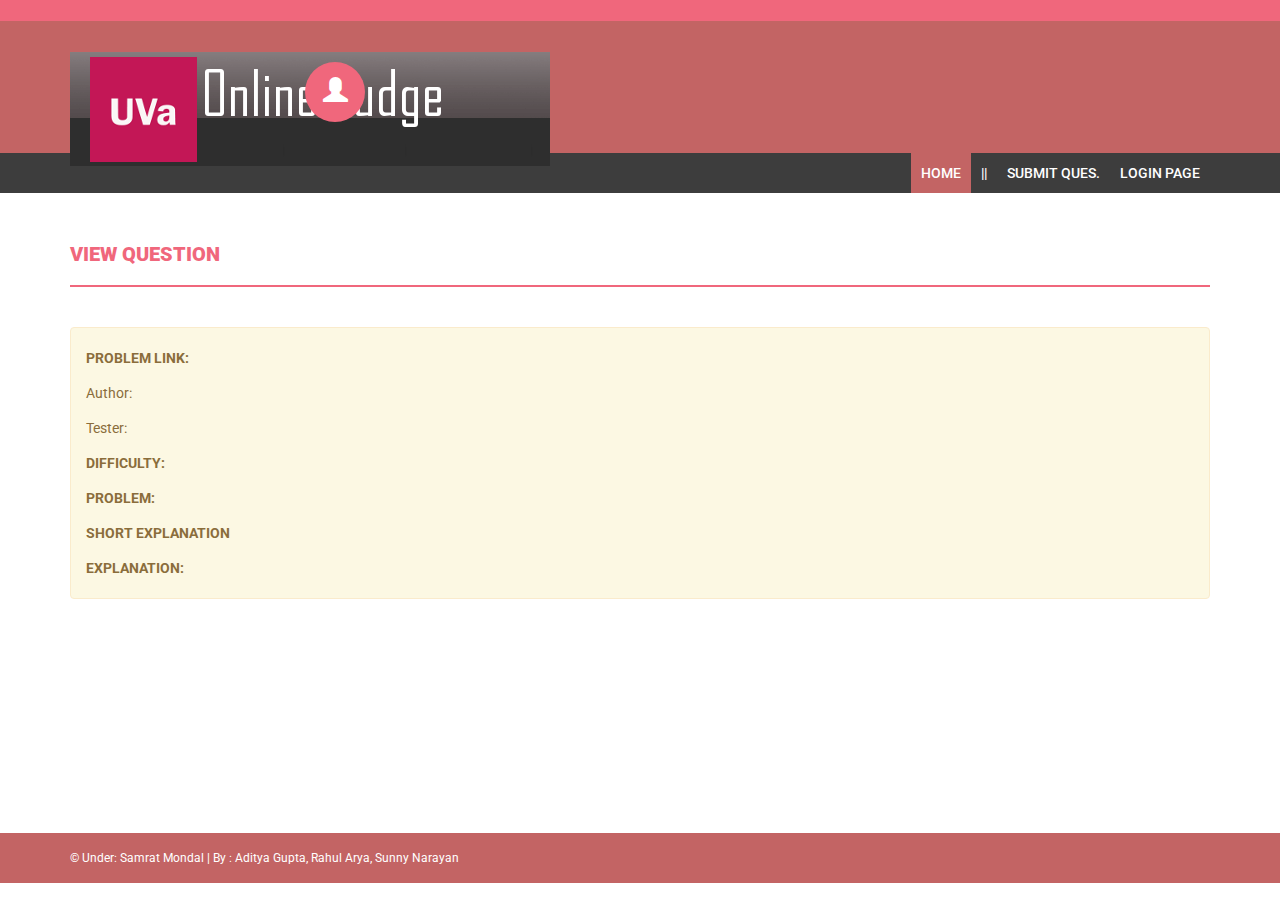
<file: View/ViewQuestion.html>
<!DOCTYPE html>
<!-- <html xmlns="http://www.w3.org/1999/xhtml"> -->
<head>
    <meta charset="utf-8" />
    <meta name="viewport" content="width=device-width, initial-scale=1, maximum-scale=1" />
    <meta name="description" content="" />
    <meta name="author" content="" />
    <!--[if IE]>
        <meta http-equiv="X-UA-Compatible" content="IE=edge,chrome=1">
        <![endif]-->
    <title>Free Responsive Admin Theme - ZONTAL</title>
    <!-- BOOTSTRAP CORE STYLE  -->
    <link href="assets/css/bootstrap.css" rel="stylesheet" />
    <!-- FONT AWESOME ICONS  -->
    <link href="assets/css/font-awesome.css" rel="stylesheet" />
    <!-- CUSTOM STYLE  -->
    <link href="assets/css/style.css" rel="stylesheet" />
     <!-- HTML5 Shiv and Respond.js for IE8 support of HTML5 elements and media queries -->
    <!-- WARNING: Respond.js doesn't work if you view the page via file:// -->
    <!--[if lt IE 9]>
        <script src="https://oss.maxcdn.com/libs/html5shiv/3.7.0/html5shiv.js"></script>
        <script src="https://oss.maxcdn.com/libs/respond.js/1.4.2/respond.min.js"></script>
    <![endif]-->
</head>
<body>
    <header>
        <div class="container">
            <div class="row">
                <div class="col-md-12">
      <!--               <strong>Email: </strong>info@yourdomain.com
                    &nbsp;&nbsp;
                    <strong>Support: </strong>+90-897-678-44
       -->          </div>

            </div>
        </div>
    </header>
    <!-- HEADER END-->
    <div class="navbar navbar-inverse set-radius-zero">
        <div class="container">
            <div class="navbar-header">
                <button type="button" class="navbar-toggle" data-toggle="collapse" data-target=".navbar-collapse">
                    <span class="icon-bar"></span>
                    <span class="icon-bar"></span>
                    <span class="icon-bar"></span>
                </button>
                <a class="navbar-brand" href="index.html">

                    <img src="assets/img/logo.png" />
                </a>

            </div>

            <div class="left-div">
                <div class="user-settings-wrapper">
                    <ul class="nav">

                        <li class="dropdown">
                            <a class="dropdown-toggle" data-toggle="dropdown" href="#" aria-expanded="false">
                                <span class="glyphicon glyphicon-user" style="font-size: 25px;"></span>
                            </a>
                            <div class="dropdown-menu dropdown-settings">
                                <div class="media">
                                    <a class="media-left" href="#">
                                        <img src="assets/img/64-64.jpg" alt="" class="img-rounded" />
                                    </a>
                                    <div class="media-body">
                                        <h4 class="media-heading">Jhon Deo Alex </h4>
                                        <h5>Developer & Designer</h5>

                                    </div>
                                </div>
                                <hr />
                                <h5><strong>Personal Bio : </strong></h5>
                                Anim pariatur cliche reprehen derit.
                                <hr />
                                <a href="#" class="btn btn-info btn-sm">Full Profile</a>&nbsp; <a href="login.html" class="btn btn-danger btn-sm">Logout</a>

                            </div>
                        </li>


                    </ul>
                </div>
            </div>
        </div>
    </div>
    <!-- LOGO HEADER END-->
    <section class="menu-section">
        <div class="container">
            <div class="row">
                <div class="col-md-12">
                    <div class="navbar-collapse collapse ">
                        <ul id="menu-top" class="nav navbar-nav navbar-right">
                            <li><a class="menu-top-active " href="Home.html">Home</a></li>
                            <li><a >||</a></li>
                            <li><a href="Submission.html">Submit Ques.</a></li>
                            <li><a href="login.html">Login Page</a></li>

                        </ul>
                    </div>
                </div>

            </div>
        </div>
    </section>
    <!-- MENU SECTION END-->
    <div class="content-wrapper">
        <div class="container">
            <div class="row">
                <div class="col-md-12">
                    <h4 class="page-head-line">View Question</h4>

                </div>

            </div>
            <div class="row">
                <div class="col-md-12">
                    <div class="alert alert-warning">
                        <p><strong>PROBLEM LINK:</strong></p>
                        <p>Author: </p>
                        <p>Tester: </p>
                        <p><strong>DIFFICULTY:</strong></p>




                        <p><strong>PROBLEM:</strong></p>

                        <p><strong>SHORT EXPLANATION</strong></p>

                        <p><strong>EXPLANATION:</strong></p>

                    </div>
                </div>

            </div>
        </div>
    </div>
    <!-- CONTENT-WRAPPER SECTION END-->
    <footer>
        <div class="container">
            <div class="row">
                <div class="col-md-12">
                    &copy; Under: Samrat Mondal | By : Aditya Gupta, Rahul Arya, Sunny Narayan</a>
                </div>

            </div>
        </div>
    </footer>
    <!-- FOOTER SECTION END-->
    <!-- JAVASCRIPT AT THE BOTTOM TO REDUCE THE LOADING TIME  -->
    <!-- CORE JQUERY SCRIPTS -->
    <script src="assets/js/jquery-1.11.1.js"></script>
    <!-- BOOTSTRAP SCRIPTS  -->
    <script src="assets/js/bootstrap.js"></script>
</body>
</html>
</file>
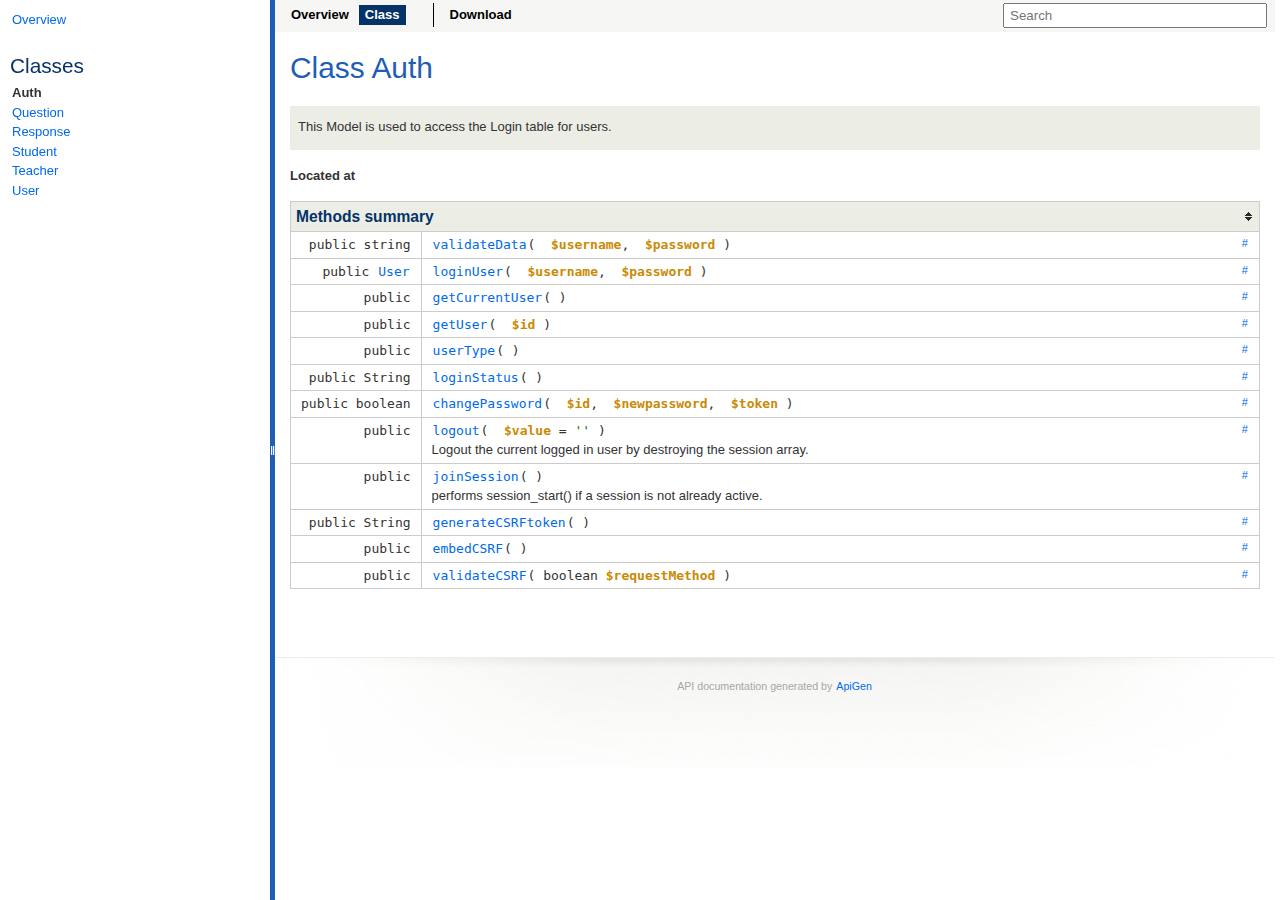
<file: Documentation/Model/class-Auth.html>
<!DOCTYPE html>
<html>
<head>
	<meta charset="utf-8">

	<title>Class Auth</title>

	<link rel="stylesheet" href="resources/style.css?e99947befd7bf673c6b43ff75e9e0f170c88a60e">

</head>

<body>
<div id="left">
	<div id="menu">
		<a href="index.html" title="Overview"><span>Overview</span></a>


		<div id="groups">
		</div>



		<div id="elements">
			<h3>Classes</h3>
			<ul>
				<li class="active"><a href="class-Auth.html">Auth</a></li>
				<li><a href="class-Question.html">Question</a></li>
				<li><a href="class-Response.html">Response</a></li>
				<li><a href="class-Student.html">Student</a></li>
				<li><a href="class-Teacher.html">Teacher</a></li>
				<li><a href="class-User.html">User</a></li>
			</ul>





		</div>
	</div>
</div>

<div id="splitter"></div>

<div id="right">
<div id="rightInner">
	<form id="search">
		<input type="hidden" name="cx" value="">
		<input type="hidden" name="ie" value="UTF-8">
		<input type="text" name="q" class="text" placeholder="Search">
	</form>

	<div id="navigation">
		<ul>
			<li>
				<a href="index.html" title="Overview"><span>Overview</span></a>
			</li>
			<li class="active">
<span>Class</span>			</li>
		</ul>
		<ul>
		</ul>
		<ul>
			<li>
				<a href="API-documentation.zip" title="Download documentation as ZIP archive"><span>Download</span></a>
			</li>
		</ul>
	</div>

<div id="content" class="class">
	<h1>Class Auth</h1>


	<div class="description">
	<p>This Model is used to access the Login table for users.</p>
	</div>









	<div class="info">
		
		
		
		

			<b>Located at</b> <a href="source-class-Auth.html#8-213" title="Go to source code"></a>
		<br>
	</div>



	<table class="summary methods" id="methods">
	<caption>Methods summary</caption>
	<tr data-order="validateData" id="_validateData">

		<td class="attributes"><code>
			 public 

			string
			
			</code>
		</td>

		<td class="name"><div>
		<a class="anchor" href="#_validateData">#</a>
		<code><a href="source-class-Auth.html#13-27" title="Go to source code">validateData</a>( <span> <var>$username</var></span>, <span> <var>$password</var></span> )</code>

		<div class="description short">
			
		</div>

		<div class="description detailed hidden">
			



				<h4>Returns</h4>
				<div class="list">
					string<br>This method checks whether the username is matched the regex or not.
				</div>




		</div>
		</div></td>
	</tr>
	<tr data-order="loginUser" id="_loginUser">

		<td class="attributes"><code>
			 public 

			<code><a href="class-User.html">User</a></code>
			
			</code>
		</td>

		<td class="name"><div>
		<a class="anchor" href="#_loginUser">#</a>
		<code><a href="source-class-Auth.html#28-67" title="Go to source code">loginUser</a>( <span> <var>$username</var></span>, <span> <var>$password</var></span> )</code>

		<div class="description short">
			
		</div>

		<div class="description detailed hidden">
			



				<h4>Returns</h4>
				<div class="list">
					<code><a href="class-User.html">User</a></code><br><p>class (Student or Techer class)
This method is used to get the user instance object, it also sets the data in the sessions.</p>
				</div>




		</div>
		</div></td>
	</tr>
	<tr data-order="getCurrentUser" id="_getCurrentUser">

		<td class="attributes"><code>
			 public 

			
			
			</code>
		</td>

		<td class="name"><div>
		<a class="anchor" href="#_getCurrentUser">#</a>
		<code><a href="source-class-Auth.html#69-87" title="Go to source code">getCurrentUser</a>( )</code>

		<div class="description short">
			
		</div>

		<div class="description detailed hidden">
			







		</div>
		</div></td>
	</tr>
	<tr data-order="getUser" id="_getUser">

		<td class="attributes"><code>
			 public 

			
			
			</code>
		</td>

		<td class="name"><div>
		<a class="anchor" href="#_getUser">#</a>
		<code><a href="source-class-Auth.html#88-111" title="Go to source code">getUser</a>( <span> <var>$id</var></span> )</code>

		<div class="description short">
			
		</div>

		<div class="description detailed hidden">
			







		</div>
		</div></td>
	</tr>
	<tr data-order="userType" id="_userType">

		<td class="attributes"><code>
			 public 

			
			
			</code>
		</td>

		<td class="name"><div>
		<a class="anchor" href="#_userType">#</a>
		<code><a href="source-class-Auth.html#112-120" title="Go to source code">userType</a>( )</code>

		<div class="description short">
			
		</div>

		<div class="description detailed hidden">
			







		</div>
		</div></td>
	</tr>
	<tr data-order="loginStatus" id="_loginStatus">

		<td class="attributes"><code>
			 public 

			String
			
			</code>
		</td>

		<td class="name"><div>
		<a class="anchor" href="#_loginStatus">#</a>
		<code><a href="source-class-Auth.html#122-135" title="Go to source code">loginStatus</a>( )</code>

		<div class="description short">
			
		</div>

		<div class="description detailed hidden">
			



				<h4>Returns</h4>
				<div class="list">
					String<br>This function returns user's class if logged in else returns null
				</div>




		</div>
		</div></td>
	</tr>
	<tr data-order="changePassword" id="_changePassword">

		<td class="attributes"><code>
			 public 

			boolean
			
			</code>
		</td>

		<td class="name"><div>
		<a class="anchor" href="#_changePassword">#</a>
		<code><a href="source-class-Auth.html#136-156" title="Go to source code">changePassword</a>( <span> <var>$id</var></span>, <span> <var>$newpassword</var></span>, <span> <var>$token</var></span> )</code>

		<div class="description short">
			
		</div>

		<div class="description detailed hidden">
			



				<h4>Returns</h4>
				<div class="list">
					boolean<br><p>This method inputs user's id, new password and password change token.
If token is genuine, changes password and returns true
else returns false</p>
				</div>




		</div>
		</div></td>
	</tr>
	<tr data-order="logout" id="_logout">

		<td class="attributes"><code>
			 public 

			
			
			</code>
		</td>

		<td class="name"><div>
		<a class="anchor" href="#_logout">#</a>
		<code><a href="source-class-Auth.html#158-166" title="Go to source code">logout</a>( <span> <var>$value</var> = <span class="php-quote">''</span></span> )</code>

		<div class="description short">
			<p>Logout the current logged in user by destroying the session array.</p>
		</div>

		<div class="description detailed hidden">
			<p>Logout the current logged in user by destroying the session array.</p>







		</div>
		</div></td>
	</tr>
	<tr data-order="joinSession" id="_joinSession">

		<td class="attributes"><code>
			 public 

			
			
			</code>
		</td>

		<td class="name"><div>
		<a class="anchor" href="#_joinSession">#</a>
		<code><a href="source-class-Auth.html#168-175" title="Go to source code">joinSession</a>( )</code>

		<div class="description short">
			<p>performs session_start() if a session is not already active.</p>
		</div>

		<div class="description detailed hidden">
			<p>performs session_start() if a session is not already active.</p>







		</div>
		</div></td>
	</tr>
	<tr data-order="generateCSRFtoken" id="_generateCSRFtoken">

		<td class="attributes"><code>
			 public 

			String
			
			</code>
		</td>

		<td class="name"><div>
		<a class="anchor" href="#_generateCSRFtoken">#</a>
		<code><a href="source-class-Auth.html#177-185" title="Go to source code">generateCSRFtoken</a>( )</code>

		<div class="description short">
			
		</div>

		<div class="description detailed hidden">
			



				<h4>Returns</h4>
				<div class="list">
					String<br>Generates a random CSRF token of length 44. Does not put that in session array.
				</div>




		</div>
		</div></td>
	</tr>
	<tr data-order="embedCSRF" id="_embedCSRF">

		<td class="attributes"><code>
			 public 

			
			
			</code>
		</td>

		<td class="name"><div>
		<a class="anchor" href="#_embedCSRF">#</a>
		<code><a href="source-class-Auth.html#187-196" title="Go to source code">embedCSRF</a>( )</code>

		<div class="description short">
			
		</div>

		<div class="description detailed hidden">
			<p>This function echo a String containing a HTML code of hidden input box with CSRF token</p>







		</div>
		</div></td>
	</tr>
	<tr data-order="validateCSRF" id="_validateCSRF">

		<td class="attributes"><code>
			 public 

			
			
			</code>
		</td>

		<td class="name"><div>
		<a class="anchor" href="#_validateCSRF">#</a>
		<code><a href="source-class-Auth.html#198-212" title="Go to source code">validateCSRF</a>( <span>boolean <var>$requestMethod</var></span> )</code>

		<div class="description short">
			
		</div>

		<div class="description detailed hidden">
			


				<h4>Parameters</h4>
				<div class="list"><dl>
					<dt><var>$requestMethod</var></dt>
					<dd>input the request method, checks whether the CSRF is valid or not.</dd>
				</dl></div>





		</div>
		</div></td>
	</tr>
	</table>


















</div>

	<div id="footer">
		 API documentation generated by <a href="http://apigen.org">ApiGen</a>
	</div>
</div>
</div>
<script src="resources/combined.js"></script>
<script src="elementlist.js"></script>
</body>
</html>
</file>
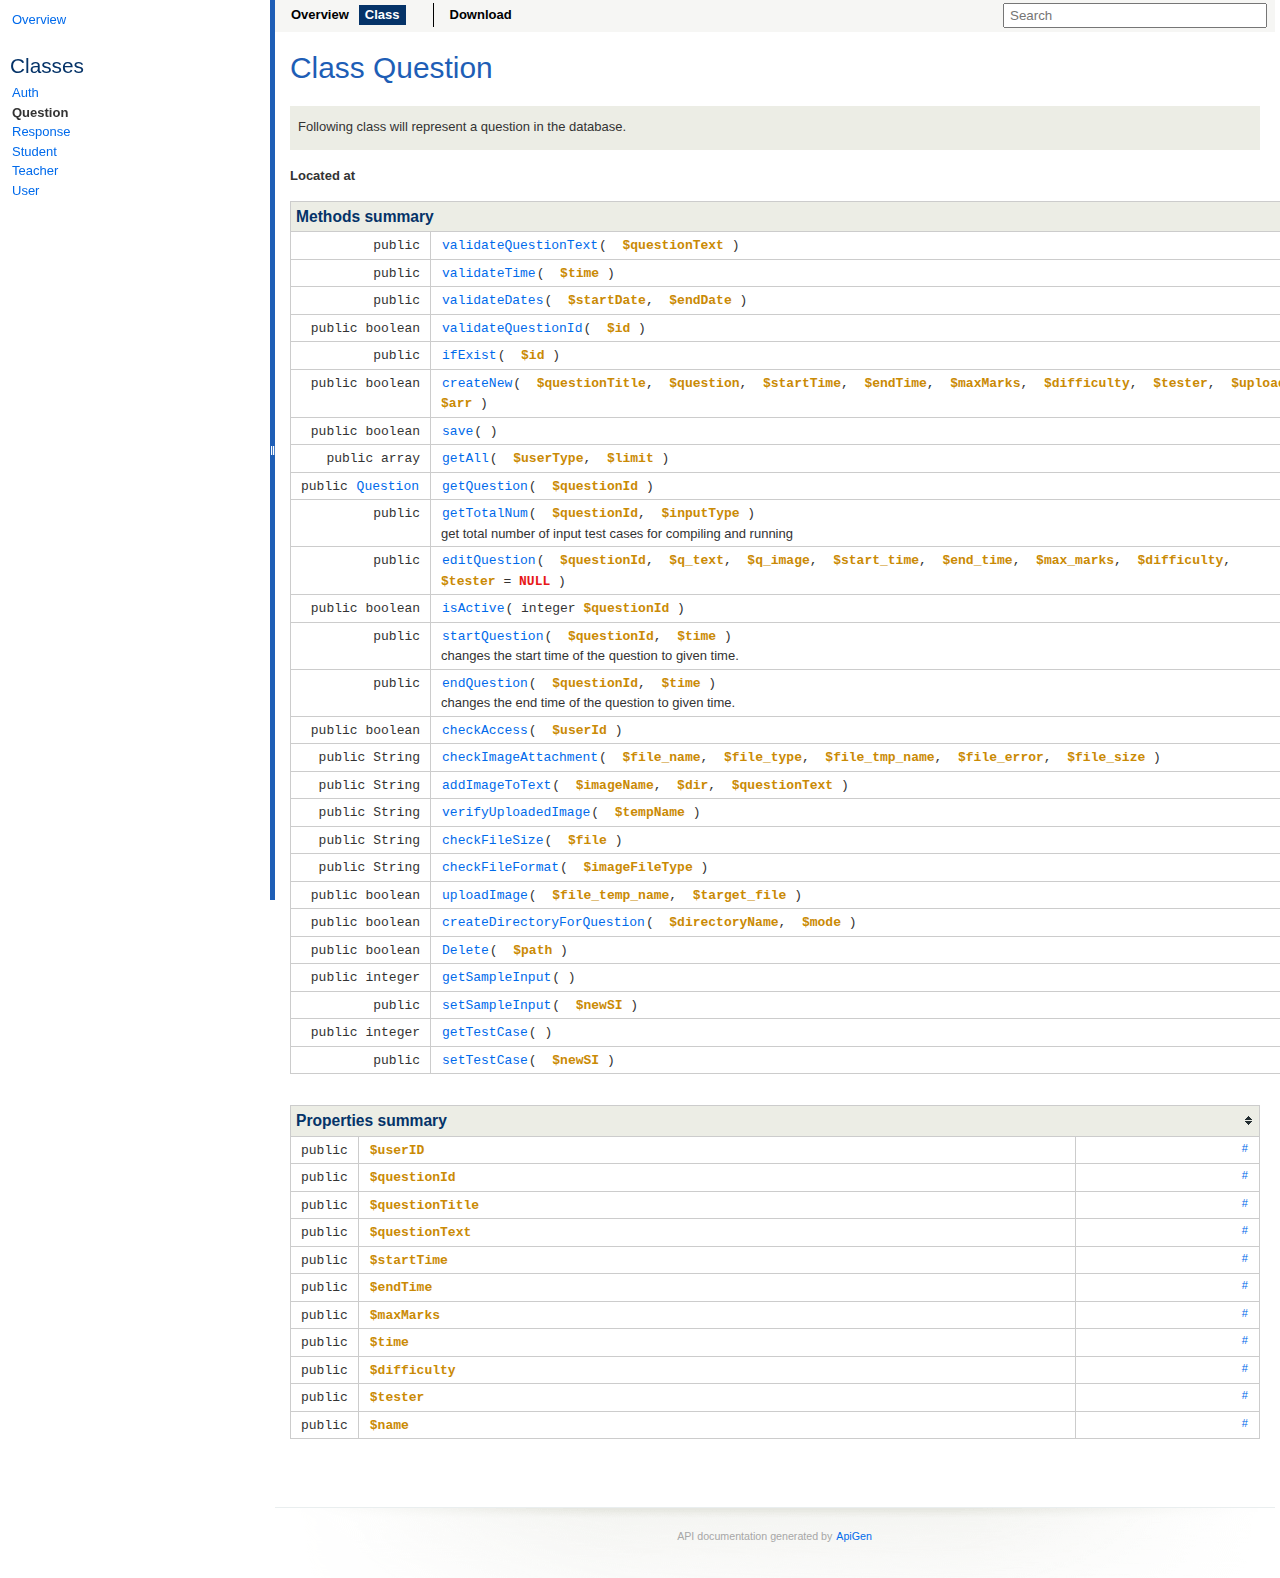
<file: Documentation/Model/class-Question.html>
<!DOCTYPE html>
<html>
<head>
	<meta charset="utf-8">

	<title>Class Question</title>

	<link rel="stylesheet" href="resources/style.css?e99947befd7bf673c6b43ff75e9e0f170c88a60e">

</head>

<body>
<div id="left">
	<div id="menu">
		<a href="index.html" title="Overview"><span>Overview</span></a>


		<div id="groups">
		</div>



		<div id="elements">
			<h3>Classes</h3>
			<ul>
				<li><a href="class-Auth.html">Auth</a></li>
				<li class="active"><a href="class-Question.html">Question</a></li>
				<li><a href="class-Response.html">Response</a></li>
				<li><a href="class-Student.html">Student</a></li>
				<li><a href="class-Teacher.html">Teacher</a></li>
				<li><a href="class-User.html">User</a></li>
			</ul>





		</div>
	</div>
</div>

<div id="splitter"></div>

<div id="right">
<div id="rightInner">
	<form id="search">
		<input type="hidden" name="cx" value="">
		<input type="hidden" name="ie" value="UTF-8">
		<input type="text" name="q" class="text" placeholder="Search">
	</form>

	<div id="navigation">
		<ul>
			<li>
				<a href="index.html" title="Overview"><span>Overview</span></a>
			</li>
			<li class="active">
<span>Class</span>			</li>
		</ul>
		<ul>
		</ul>
		<ul>
			<li>
				<a href="API-documentation.zip" title="Download documentation as ZIP archive"><span>Download</span></a>
			</li>
		</ul>
	</div>

<div id="content" class="class">
	<h1>Class Question</h1>


	<div class="description">
	<p>Following class will represent a question in the database.</p>
	</div>









	<div class="info">
		
		
		
		

			<b>Located at</b> <a href="source-class-Question.html#294-805" title="Go to source code"></a>
		<br>
	</div>



	<table class="summary methods" id="methods">
	<caption>Methods summary</caption>
	<tr data-order="validateQuestionText" id="_validateQuestionText">

		<td class="attributes"><code>
			 public 

			
			
			</code>
		</td>

		<td class="name"><div>
		<a class="anchor" href="#_validateQuestionText">#</a>
		<code><a href="source-class-Question.html#310-316" title="Go to source code">validateQuestionText</a>( <span> <var>$questionText</var></span> )</code>

		<div class="description short">
			
		</div>

		<div class="description detailed hidden">
			







		</div>
		</div></td>
	</tr>
	<tr data-order="validateTime" id="_validateTime">

		<td class="attributes"><code>
			 public 

			
			
			</code>
		</td>

		<td class="name"><div>
		<a class="anchor" href="#_validateTime">#</a>
		<code><a href="source-class-Question.html#317-331" title="Go to source code">validateTime</a>( <span> <var>$time</var></span> )</code>

		<div class="description short">
			
		</div>

		<div class="description detailed hidden">
			







		</div>
		</div></td>
	</tr>
	<tr data-order="validateDates" id="_validateDates">

		<td class="attributes"><code>
			 public 

			
			
			</code>
		</td>

		<td class="name"><div>
		<a class="anchor" href="#_validateDates">#</a>
		<code><a href="source-class-Question.html#332-334" title="Go to source code">validateDates</a>( <span> <var>$startDate</var></span>, <span> <var>$endDate</var></span> )</code>

		<div class="description short">
			
		</div>

		<div class="description detailed hidden">
			







		</div>
		</div></td>
	</tr>
	<tr data-order="validateQuestionId" id="_validateQuestionId">

		<td class="attributes"><code>
			 public 

			boolean
			
			</code>
		</td>

		<td class="name"><div>
		<a class="anchor" href="#_validateQuestionId">#</a>
		<code><a href="source-class-Question.html#335-343" title="Go to source code">validateQuestionId</a>( <span> <var>$id</var></span> )</code>

		<div class="description short">
			
		</div>

		<div class="description detailed hidden">
			



				<h4>Returns</h4>
				<div class="list">
					boolean<br><p>validateQuestionId($id) is used to check if the question id is of valid type or not.
This method will allow developers to adopt a generic id for the questions</p>
				</div>




		</div>
		</div></td>
	</tr>
	<tr data-order="ifExist" id="_ifExist">

		<td class="attributes"><code>
			 public 

			
			
			</code>
		</td>

		<td class="name"><div>
		<a class="anchor" href="#_ifExist">#</a>
		<code><a href="source-class-Question.html#345-352" title="Go to source code">ifExist</a>( <span> <var>$id</var></span> )</code>

		<div class="description short">
			
		</div>

		<div class="description detailed hidden">
			







		</div>
		</div></td>
	</tr>
	<tr data-order="createNew" id="_createNew">

		<td class="attributes"><code>
			 public 

			boolean
			
			</code>
		</td>

		<td class="name"><div>
		<a class="anchor" href="#_createNew">#</a>
		<code><a href="source-class-Question.html#354-413" title="Go to source code">createNew</a>( <span> <var>$questionTitle</var></span>, <span> <var>$question</var></span>, <span> <var>$startTime</var></span>, <span> <var>$endTime</var></span>, <span> <var>$maxMarks</var></span>, <span> <var>$difficulty</var></span>, <span> <var>$tester</var></span>, <span> <var>$upload</var></span>, <span> <var>$arr</var></span> )</code>

		<div class="description short">
			
		</div>

		<div class="description detailed hidden">
			



				<h4>Returns</h4>
				<div class="list">
					boolean<br>createNew(...) creates an entry in the table questions. If successful returns TRUE else returns FALSE
				</div>




		</div>
		</div></td>
	</tr>
	<tr data-order="save" id="_save">

		<td class="attributes"><code>
			 public 

			boolean
			
			</code>
		</td>

		<td class="name"><div>
		<a class="anchor" href="#_save">#</a>
		<code><a href="source-class-Question.html#414-439" title="Go to source code">save</a>( )</code>

		<div class="description short">
			
		</div>

		<div class="description detailed hidden">
			



				<h4>Returns</h4>
				<div class="list">
					boolean<br>saves the
				</div>




		</div>
		</div></td>
	</tr>
	<tr data-order="getAll" id="_getAll">

		<td class="attributes"><code>
			 public 

			array
			
			</code>
		</td>

		<td class="name"><div>
		<a class="anchor" href="#_getAll">#</a>
		<code><a href="source-class-Question.html#441-484" title="Go to source code">getAll</a>( <span> <var>$userType</var></span>, <span> <var>$limit</var></span> )</code>

		<div class="description short">
			
		</div>

		<div class="description detailed hidden">
			



				<h4>Returns</h4>
				<div class="list">
					array<br><p>returns all the questions available in the database according to the type of user
example :
1. If requested by student, it will only show questions whose submission is going on, or completed
2. If requested by faculty, it will show all the questions present in the database.</p>
				</div>




		</div>
		</div></td>
	</tr>
	<tr data-order="getQuestion" id="_getQuestion">

		<td class="attributes"><code>
			 public 

			<code><a href="class-Question.html">Question</a></code>
			
			</code>
		</td>

		<td class="name"><div>
		<a class="anchor" href="#_getQuestion">#</a>
		<code><a href="source-class-Question.html#485-523" title="Go to source code">getQuestion</a>( <span> <var>$questionId</var></span> )</code>

		<div class="description short">
			
		</div>

		<div class="description detailed hidden">
			



				<h4>Returns</h4>
				<div class="list">
					<code><a href="class-Question.html">Question</a></code><br><p>instance</p>

<p>Takes question Id as input and returns the question object.</p>
				</div>




		</div>
		</div></td>
	</tr>
	<tr data-order="getTotalNum" id="_getTotalNum">

		<td class="attributes"><code>
			 public 

			
			
			</code>
		</td>

		<td class="name"><div>
		<a class="anchor" href="#_getTotalNum">#</a>
		<code><a href="source-class-Question.html#525-542" title="Go to source code">getTotalNum</a>( <span> <var>$questionId</var></span>, <span> <var>$inputType</var></span> )</code>

		<div class="description short">
			<p>get total number of input test cases for compiling and running</p>
		</div>

		<div class="description detailed hidden">
			<p>get total number of input test cases for compiling and running</p>







		</div>
		</div></td>
	</tr>
	<tr data-order="editQuestion" id="_editQuestion">

		<td class="attributes"><code>
			 public 

			
			
			</code>
		</td>

		<td class="name"><div>
		<a class="anchor" href="#_editQuestion">#</a>
		<code><a href="source-class-Question.html#546-559" title="Go to source code">editQuestion</a>( <span> <var>$questionId</var></span>, <span> <var>$q_text</var></span>, <span> <var>$q_image</var></span>, <span> <var>$start_time</var></span>, <span> <var>$end_time</var></span>, <span> <var>$max_marks</var></span>, <span> <var>$difficulty</var></span>, <span> <var>$tester</var> = <span class="php-keyword1">NULL</span></span> )</code>

		<div class="description short">
			
		</div>

		<div class="description detailed hidden">
			







		</div>
		</div></td>
	</tr>
	<tr data-order="isActive" id="_isActive">

		<td class="attributes"><code>
			 public 

			boolean
			
			</code>
		</td>

		<td class="name"><div>
		<a class="anchor" href="#_isActive">#</a>
		<code><a href="source-class-Question.html#560-573" title="Go to source code">isActive</a>( <span>integer <var>$questionId</var></span> )</code>

		<div class="description short">
			
		</div>

		<div class="description detailed hidden">
			


				<h4>Parameters</h4>
				<div class="list"><dl>
					<dt><var>$questionId</var></dt>
					<dd>whether the current time lies between the start and end time of the question</dd>
				</dl></div>

				<h4>Returns</h4>
				<div class="list">
					boolean
				</div>




		</div>
		</div></td>
	</tr>
	<tr data-order="startQuestion" id="_startQuestion">

		<td class="attributes"><code>
			 public 

			
			
			</code>
		</td>

		<td class="name"><div>
		<a class="anchor" href="#_startQuestion">#</a>
		<code><a href="source-class-Question.html#574-582" title="Go to source code">startQuestion</a>( <span> <var>$questionId</var></span>, <span> <var>$time</var></span> )</code>

		<div class="description short">
			<p>changes the start time of the question to given time.</p>
		</div>

		<div class="description detailed hidden">
			<p>changes the start time of the question to given time.</p>







		</div>
		</div></td>
	</tr>
	<tr data-order="endQuestion" id="_endQuestion">

		<td class="attributes"><code>
			 public 

			
			
			</code>
		</td>

		<td class="name"><div>
		<a class="anchor" href="#_endQuestion">#</a>
		<code><a href="source-class-Question.html#584-592" title="Go to source code">endQuestion</a>( <span> <var>$questionId</var></span>, <span> <var>$time</var></span> )</code>

		<div class="description short">
			<p>changes the end time of the question to given time.</p>
		</div>

		<div class="description detailed hidden">
			<p>changes the end time of the question to given time.</p>







		</div>
		</div></td>
	</tr>
	<tr data-order="checkAccess" id="_checkAccess">

		<td class="attributes"><code>
			 public 

			boolean
			
			</code>
		</td>

		<td class="name"><div>
		<a class="anchor" href="#_checkAccess">#</a>
		<code><a href="source-class-Question.html#594-613" title="Go to source code">checkAccess</a>( <span> <var>$userId</var></span> )</code>

		<div class="description short">
			
		</div>

		<div class="description detailed hidden">
			



				<h4>Returns</h4>
				<div class="list">
					boolean<br>if userId given is listed in either question's userId or in question's tester's id then the user has access to question.
				</div>




		</div>
		</div></td>
	</tr>
	<tr data-order="checkImageAttachment" id="_checkImageAttachment">

		<td class="attributes"><code>
			 public 

			String
			
			</code>
		</td>

		<td class="name"><div>
		<a class="anchor" href="#_checkImageAttachment">#</a>
		<code><a href="source-class-Question.html#614-633" title="Go to source code">checkImageAttachment</a>( <span> <var>$file_name</var></span>, <span> <var>$file_type</var></span>, <span> <var>$file_tmp_name</var></span>, <span> <var>$file_error</var></span>, <span> <var>$file_size</var></span> )</code>

		<div class="description short">
			
		</div>

		<div class="description detailed hidden">
			



				<h4>Returns</h4>
				<div class="list">
					String<br>returns null if everything is perfect else returns the error.
				</div>




		</div>
		</div></td>
	</tr>
	<tr data-order="addImageToText" id="_addImageToText">

		<td class="attributes"><code>
			 public 

			String
			
			</code>
		</td>

		<td class="name"><div>
		<a class="anchor" href="#_addImageToText">#</a>
		<code><a href="source-class-Question.html#634-650" title="Go to source code">addImageToText</a>( <span> <var>$imageName</var></span>, <span> <var>$dir</var></span>, <span> <var>$questionText</var></span> )</code>

		<div class="description short">
			
		</div>

		<div class="description detailed hidden">
			



				<h4>Returns</h4>
				<div class="list">
					String<br>Formats the text to add support for the image.
				</div>




		</div>
		</div></td>
	</tr>
	<tr data-order="verifyUploadedImage" id="_verifyUploadedImage">

		<td class="attributes"><code>
			 public 

			String
			
			</code>
		</td>

		<td class="name"><div>
		<a class="anchor" href="#_verifyUploadedImage">#</a>
		<code><a href="source-class-Question.html#652-666" title="Go to source code">verifyUploadedImage</a>( <span> <var>$tempName</var></span> )</code>

		<div class="description short">
			
		</div>

		<div class="description detailed hidden">
			



				<h4>Returns</h4>
				<div class="list">
					String<br><p>argument1 is $_FILE["fileToUpload"]["tmp_name"]
i.e. temporary address of the file.</p>
				</div>




		</div>
		</div></td>
	</tr>
	<tr data-order="checkFileSize" id="_checkFileSize">

		<td class="attributes"><code>
			 public 

			String
			
			</code>
		</td>

		<td class="name"><div>
		<a class="anchor" href="#_checkFileSize">#</a>
		<code><a href="source-class-Question.html#667-678" title="Go to source code">checkFileSize</a>( <span> <var>$file</var></span> )</code>

		<div class="description short">
			
		</div>

		<div class="description detailed hidden">
			



				<h4>Returns</h4>
				<div class="list">
					String<br>parameter 1 is $_FILES["fileToUpload"]["size"]
				</div>




		</div>
		</div></td>
	</tr>
	<tr data-order="checkFileFormat" id="_checkFileFormat">

		<td class="attributes"><code>
			 public 

			String
			
			</code>
		</td>

		<td class="name"><div>
		<a class="anchor" href="#_checkFileFormat">#</a>
		<code><a href="source-class-Question.html#679-693" title="Go to source code">checkFileFormat</a>( <span> <var>$imageFileType</var></span> )</code>

		<div class="description short">
			
		</div>

		<div class="description detailed hidden">
			



				<h4>Returns</h4>
				<div class="list">
					String<br><p>parameter 1 is $target_file = $target_dir . basename($_FILES["fileToUpload"]["name"]);
$imageFileType = pathinfo($target_file,PATHINFO_EXTENSION);</p>
				</div>




		</div>
		</div></td>
	</tr>
	<tr data-order="uploadImage" id="_uploadImage">

		<td class="attributes"><code>
			 public 

			boolean
			
			</code>
		</td>

		<td class="name"><div>
		<a class="anchor" href="#_uploadImage">#</a>
		<code><a href="source-class-Question.html#695-707" title="Go to source code">uploadImage</a>( <span> <var>$file_temp_name</var></span>, <span> <var>$target_file</var></span> )</code>

		<div class="description short">
			
		</div>

		<div class="description detailed hidden">
			



				<h4>Returns</h4>
				<div class="list">
					boolean<br>first parameter is $_FILES['fileToUpload']['tmp_name']
				</div>




		</div>
		</div></td>
	</tr>
	<tr data-order="createDirectoryForQuestion" id="_createDirectoryForQuestion">

		<td class="attributes"><code>
			 public 

			boolean
			
			</code>
		</td>

		<td class="name"><div>
		<a class="anchor" href="#_createDirectoryForQuestion">#</a>
		<code><a href="source-class-Question.html#709-731" title="Go to source code">createDirectoryForQuestion</a>( <span> <var>$directoryName</var></span>, <span> <var>$mode</var></span> )</code>

		<div class="description short">
			
		</div>

		<div class="description detailed hidden">
			



				<h4>Returns</h4>
				<div class="list">
					boolean<br>This function creates the directory structure for the question and return true on success
				</div>




		</div>
		</div></td>
	</tr>
	<tr data-order="Delete" id="_Delete">

		<td class="attributes"><code>
			 public 

			boolean
			
			</code>
		</td>

		<td class="name"><div>
		<a class="anchor" href="#_Delete">#</a>
		<code><a href="source-class-Question.html#734-755" title="Go to source code">Delete</a>( <span> <var>$path</var></span> )</code>

		<div class="description short">
			
		</div>

		<div class="description detailed hidden">
			



				<h4>Returns</h4>
				<div class="list">
					boolean<br>Deletes the file/directory whose path is given
				</div>




		</div>
		</div></td>
	</tr>
	<tr data-order="getSampleInput" id="_getSampleInput">

		<td class="attributes"><code>
			 public 

			integer
			
			</code>
		</td>

		<td class="name"><div>
		<a class="anchor" href="#_getSampleInput">#</a>
		<code><a href="source-class-Question.html#756-768" title="Go to source code">getSampleInput</a>( )</code>

		<div class="description short">
			
		</div>

		<div class="description detailed hidden">
			



				<h4>Returns</h4>
				<div class="list">
					integer<br>returns total sample input for the question
				</div>




		</div>
		</div></td>
	</tr>
	<tr data-order="setSampleInput" id="_setSampleInput">

		<td class="attributes"><code>
			 public 

			
			
			</code>
		</td>

		<td class="name"><div>
		<a class="anchor" href="#_setSampleInput">#</a>
		<code><a href="source-class-Question.html#769-779" title="Go to source code">setSampleInput</a>( <span> <var>$newSI</var></span> )</code>

		<div class="description short">
			
		</div>

		<div class="description detailed hidden">
			



				<h4>Returns</h4>
				<div class="list">
					<br>sets the sample_input value in database table to new value
				</div>




		</div>
		</div></td>
	</tr>
	<tr data-order="getTestCase" id="_getTestCase">

		<td class="attributes"><code>
			 public 

			integer
			
			</code>
		</td>

		<td class="name"><div>
		<a class="anchor" href="#_getTestCase">#</a>
		<code><a href="source-class-Question.html#780-792" title="Go to source code">getTestCase</a>( )</code>

		<div class="description short">
			
		</div>

		<div class="description detailed hidden">
			



				<h4>Returns</h4>
				<div class="list">
					integer<br>returns total test cases for the question
				</div>




		</div>
		</div></td>
	</tr>
	<tr data-order="setTestCase" id="_setTestCase">

		<td class="attributes"><code>
			 public 

			
			
			</code>
		</td>

		<td class="name"><div>
		<a class="anchor" href="#_setTestCase">#</a>
		<code><a href="source-class-Question.html#793-803" title="Go to source code">setTestCase</a>( <span> <var>$newSI</var></span> )</code>

		<div class="description short">
			
		</div>

		<div class="description detailed hidden">
			



				<h4>Returns</h4>
				<div class="list">
					<br>sets the test_case value in database table to new value
				</div>




		</div>
		</div></td>
	</tr>
	</table>












	<table class="summary properties" id="properties">
	<caption>Properties summary</caption>
	<tr data-order="userID" id="$userID">
		<td class="attributes"><code>
			public  
			
		</code></td>

		<td class="name">
				<a href="source-class-Question.html#299" title="Go to source code"><var>$userID</var></a>

			<div class="description short">
				
			</div>

			<div class="description detailed hidden">
				

			</div>
		</td>
		<td class="value">
			<div>
				<a href="#$userID" class="anchor">#</a>
				<code></code>
			</div>
		</td>
	</tr>
	<tr data-order="questionId" id="$questionId">
		<td class="attributes"><code>
			public  
			
		</code></td>

		<td class="name">
				<a href="source-class-Question.html#300" title="Go to source code"><var>$questionId</var></a>

			<div class="description short">
				
			</div>

			<div class="description detailed hidden">
				

			</div>
		</td>
		<td class="value">
			<div>
				<a href="#$questionId" class="anchor">#</a>
				<code></code>
			</div>
		</td>
	</tr>
	<tr data-order="questionTitle" id="$questionTitle">
		<td class="attributes"><code>
			public  
			
		</code></td>

		<td class="name">
				<a href="source-class-Question.html#301" title="Go to source code"><var>$questionTitle</var></a>

			<div class="description short">
				
			</div>

			<div class="description detailed hidden">
				

			</div>
		</td>
		<td class="value">
			<div>
				<a href="#$questionTitle" class="anchor">#</a>
				<code></code>
			</div>
		</td>
	</tr>
	<tr data-order="questionText" id="$questionText">
		<td class="attributes"><code>
			public  
			
		</code></td>

		<td class="name">
				<a href="source-class-Question.html#302" title="Go to source code"><var>$questionText</var></a>

			<div class="description short">
				
			</div>

			<div class="description detailed hidden">
				

			</div>
		</td>
		<td class="value">
			<div>
				<a href="#$questionText" class="anchor">#</a>
				<code></code>
			</div>
		</td>
	</tr>
	<tr data-order="startTime" id="$startTime">
		<td class="attributes"><code>
			public  
			
		</code></td>

		<td class="name">
				<a href="source-class-Question.html#303" title="Go to source code"><var>$startTime</var></a>

			<div class="description short">
				
			</div>

			<div class="description detailed hidden">
				

			</div>
		</td>
		<td class="value">
			<div>
				<a href="#$startTime" class="anchor">#</a>
				<code></code>
			</div>
		</td>
	</tr>
	<tr data-order="endTime" id="$endTime">
		<td class="attributes"><code>
			public  
			
		</code></td>

		<td class="name">
				<a href="source-class-Question.html#304" title="Go to source code"><var>$endTime</var></a>

			<div class="description short">
				
			</div>

			<div class="description detailed hidden">
				

			</div>
		</td>
		<td class="value">
			<div>
				<a href="#$endTime" class="anchor">#</a>
				<code></code>
			</div>
		</td>
	</tr>
	<tr data-order="maxMarks" id="$maxMarks">
		<td class="attributes"><code>
			public  
			
		</code></td>

		<td class="name">
				<a href="source-class-Question.html#305" title="Go to source code"><var>$maxMarks</var></a>

			<div class="description short">
				
			</div>

			<div class="description detailed hidden">
				

			</div>
		</td>
		<td class="value">
			<div>
				<a href="#$maxMarks" class="anchor">#</a>
				<code></code>
			</div>
		</td>
	</tr>
	<tr data-order="time" id="$time">
		<td class="attributes"><code>
			public  
			
		</code></td>

		<td class="name">
				<a href="source-class-Question.html#306" title="Go to source code"><var>$time</var></a>

			<div class="description short">
				
			</div>

			<div class="description detailed hidden">
				

			</div>
		</td>
		<td class="value">
			<div>
				<a href="#$time" class="anchor">#</a>
				<code></code>
			</div>
		</td>
	</tr>
	<tr data-order="difficulty" id="$difficulty">
		<td class="attributes"><code>
			public  
			
		</code></td>

		<td class="name">
				<a href="source-class-Question.html#307" title="Go to source code"><var>$difficulty</var></a>

			<div class="description short">
				
			</div>

			<div class="description detailed hidden">
				

			</div>
		</td>
		<td class="value">
			<div>
				<a href="#$difficulty" class="anchor">#</a>
				<code></code>
			</div>
		</td>
	</tr>
	<tr data-order="tester" id="$tester">
		<td class="attributes"><code>
			public  
			
		</code></td>

		<td class="name">
				<a href="source-class-Question.html#308" title="Go to source code"><var>$tester</var></a>

			<div class="description short">
				
			</div>

			<div class="description detailed hidden">
				

			</div>
		</td>
		<td class="value">
			<div>
				<a href="#$tester" class="anchor">#</a>
				<code></code>
			</div>
		</td>
	</tr>
	<tr data-order="name" id="$name">
		<td class="attributes"><code>
			public  
			
		</code></td>

		<td class="name">
				<a href="source-class-Question.html#309" title="Go to source code"><var>$name</var></a>

			<div class="description short">
				
			</div>

			<div class="description detailed hidden">
				

			</div>
		</td>
		<td class="value">
			<div>
				<a href="#$name" class="anchor">#</a>
				<code></code>
			</div>
		</td>
	</tr>
	</table>






</div>

	<div id="footer">
		 API documentation generated by <a href="http://apigen.org">ApiGen</a>
	</div>
</div>
</div>
<script src="resources/combined.js"></script>
<script src="elementlist.js"></script>
</body>
</html>
</file>
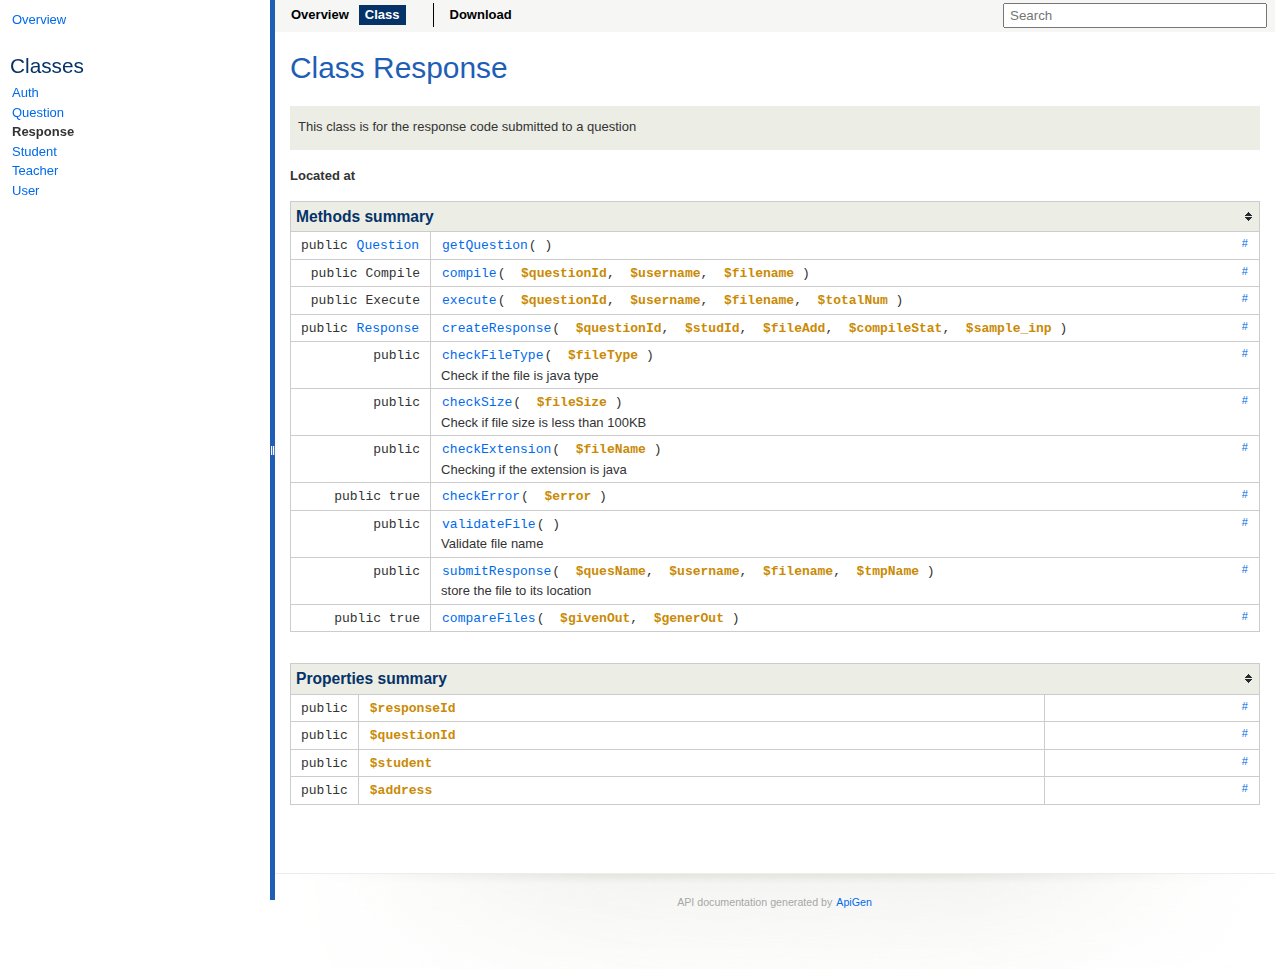
<file: Documentation/Model/class-Response.html>
<!DOCTYPE html>
<html>
<head>
	<meta charset="utf-8">

	<title>Class Response</title>

	<link rel="stylesheet" href="resources/style.css?e99947befd7bf673c6b43ff75e9e0f170c88a60e">

</head>

<body>
<div id="left">
	<div id="menu">
		<a href="index.html" title="Overview"><span>Overview</span></a>


		<div id="groups">
		</div>



		<div id="elements">
			<h3>Classes</h3>
			<ul>
				<li><a href="class-Auth.html">Auth</a></li>
				<li><a href="class-Question.html">Question</a></li>
				<li class="active"><a href="class-Response.html">Response</a></li>
				<li><a href="class-Student.html">Student</a></li>
				<li><a href="class-Teacher.html">Teacher</a></li>
				<li><a href="class-User.html">User</a></li>
			</ul>





		</div>
	</div>
</div>

<div id="splitter"></div>

<div id="right">
<div id="rightInner">
	<form id="search">
		<input type="hidden" name="cx" value="">
		<input type="hidden" name="ie" value="UTF-8">
		<input type="text" name="q" class="text" placeholder="Search">
	</form>

	<div id="navigation">
		<ul>
			<li>
				<a href="index.html" title="Overview"><span>Overview</span></a>
			</li>
			<li class="active">
<span>Class</span>			</li>
		</ul>
		<ul>
		</ul>
		<ul>
			<li>
				<a href="API-documentation.zip" title="Download documentation as ZIP archive"><span>Download</span></a>
			</li>
		</ul>
	</div>

<div id="content" class="class">
	<h1>Class Response</h1>


	<div class="description">
	<p>This class is for the response code submitted to a question</p>
	</div>









	<div class="info">
		
		
		
		

			<b>Located at</b> <a href="source-class-Response.html#814-1007" title="Go to source code"></a>
		<br>
	</div>



	<table class="summary methods" id="methods">
	<caption>Methods summary</caption>
	<tr data-order="getQuestion" id="_getQuestion">

		<td class="attributes"><code>
			 public 

			<code><a href="class-Question.html">Question</a></code>
			
			</code>
		</td>

		<td class="name"><div>
		<a class="anchor" href="#_getQuestion">#</a>
		<code><a href="source-class-Response.html#825-832" title="Go to source code">getQuestion</a>( )</code>

		<div class="description short">
			
		</div>

		<div class="description detailed hidden">
			



				<h4>Returns</h4>
				<div class="list">
					<code><a href="class-Question.html">Question</a></code><br>returns the question variable with which the reposnse is associated
				</div>




		</div>
		</div></td>
	</tr>
	<tr data-order="compile" id="_compile">

		<td class="attributes"><code>
			 public 

			Compile
			
			</code>
		</td>

		<td class="name"><div>
		<a class="anchor" href="#_compile">#</a>
		<code><a href="source-class-Response.html#834-849" title="Go to source code">compile</a>( <span> <var>$questionId</var></span>, <span> <var>$username</var></span>, <span> <var>$filename</var></span> )</code>

		<div class="description short">
			
		</div>

		<div class="description detailed hidden">
			



				<h4>Returns</h4>
				<div class="list">
					Compile<br><p>status
This function will be called at two situation.. One from the testing the sample test cases
else testing all test cases.
This function will compile the response(program) of the user</p>
				</div>




		</div>
		</div></td>
	</tr>
	<tr data-order="execute" id="_execute">

		<td class="attributes"><code>
			 public 

			Execute
			
			</code>
		</td>

		<td class="name"><div>
		<a class="anchor" href="#_execute">#</a>
		<code><a href="source-class-Response.html#851-880" title="Go to source code">execute</a>( <span> <var>$questionId</var></span>, <span> <var>$username</var></span>, <span> <var>$filename</var></span>, <span> <var>$totalNum</var></span> )</code>

		<div class="description short">
			
		</div>

		<div class="description detailed hidden">
			



				<h4>Returns</h4>
				<div class="list">
					Execute<br><p>status
This function will be called at two situation.. One from the testing the sample test cases
else testing all test cases.
This function will return the execution status.</p>

<p>filename should be without extension
username is required
totalNum will take the number of test cases.</p>
				</div>




		</div>
		</div></td>
	</tr>
	<tr data-order="createResponse" id="_createResponse">

		<td class="attributes"><code>
			 public 

			<code><a href="class-Response.html">Response</a></code>
			
			</code>
		</td>

		<td class="name"><div>
		<a class="anchor" href="#_createResponse">#</a>
		<code><a href="source-class-Response.html#882-898" title="Go to source code">createResponse</a>( <span> <var>$questionId</var></span>, <span> <var>$studId</var></span>, <span> <var>$fileAdd</var></span>, <span> <var>$compileStat</var></span>, <span> <var>$sample_inp</var></span> )</code>

		<div class="description short">
			
		</div>

		<div class="description detailed hidden">
			



				<h4>Returns</h4>
				<div class="list">
					<code><a href="class-Response.html">Response</a></code><br>Creates a new entry to the in the database
				</div>




		</div>
		</div></td>
	</tr>
	<tr data-order="checkFileType" id="_checkFileType">

		<td class="attributes"><code>
			 public 

			
			
			</code>
		</td>

		<td class="name"><div>
		<a class="anchor" href="#_checkFileType">#</a>
		<code><a href="source-class-Response.html#900-909" title="Go to source code">checkFileType</a>( <span> <var>$fileType</var></span> )</code>

		<div class="description short">
			<p>Check if the file is java type</p>
		</div>

		<div class="description detailed hidden">
			<p>Check if the file is java type</p>







		</div>
		</div></td>
	</tr>
	<tr data-order="checkSize" id="_checkSize">

		<td class="attributes"><code>
			 public 

			
			
			</code>
		</td>

		<td class="name"><div>
		<a class="anchor" href="#_checkSize">#</a>
		<code><a href="source-class-Response.html#911-920" title="Go to source code">checkSize</a>( <span> <var>$fileSize</var></span> )</code>

		<div class="description short">
			<p>Check if file size is less than 100KB</p>
		</div>

		<div class="description detailed hidden">
			<p>Check if file size is less than 100KB</p>







		</div>
		</div></td>
	</tr>
	<tr data-order="checkExtension" id="_checkExtension">

		<td class="attributes"><code>
			 public 

			
			
			</code>
		</td>

		<td class="name"><div>
		<a class="anchor" href="#_checkExtension">#</a>
		<code><a href="source-class-Response.html#922-933" title="Go to source code">checkExtension</a>( <span> <var>$fileName</var></span> )</code>

		<div class="description short">
			<p>Checking if the extension is java</p>
		</div>

		<div class="description detailed hidden">
			<p>Checking if the extension is java</p>







		</div>
		</div></td>
	</tr>
	<tr data-order="checkError" id="_checkError">

		<td class="attributes"><code>
			 public 

			true
			
			</code>
		</td>

		<td class="name"><div>
		<a class="anchor" href="#_checkError">#</a>
		<code><a href="source-class-Response.html#935-945" title="Go to source code">checkError</a>( <span> <var>$error</var></span> )</code>

		<div class="description short">
			
		</div>

		<div class="description detailed hidden">
			



				<h4>Returns</h4>
				<div class="list">
					true<br><p>if no error
check if there is error in file</p>
				</div>




		</div>
		</div></td>
	</tr>
	<tr data-order="validateFile" id="_validateFile">

		<td class="attributes"><code>
			 public 

			
			
			</code>
		</td>

		<td class="name"><div>
		<a class="anchor" href="#_validateFile">#</a>
		<code><a href="source-class-Response.html#947-952" title="Go to source code">validateFile</a>( )</code>

		<div class="description short">
			<p>Validate file name</p>
		</div>

		<div class="description detailed hidden">
			<p>Validate file name</p>







		</div>
		</div></td>
	</tr>
	<tr data-order="submitResponse" id="_submitResponse">

		<td class="attributes"><code>
			 public 

			
			
			</code>
		</td>

		<td class="name"><div>
		<a class="anchor" href="#_submitResponse">#</a>
		<code><a href="source-class-Response.html#954-967" title="Go to source code">submitResponse</a>( <span> <var>$quesName</var></span>, <span> <var>$username</var></span>, <span> <var>$filename</var></span>, <span> <var>$tmpName</var></span> )</code>

		<div class="description short">
			<p>store the file to its location</p>
		</div>

		<div class="description detailed hidden">
			<p>store the file to its location</p>







		</div>
		</div></td>
	</tr>
	<tr data-order="compareFiles" id="_compareFiles">

		<td class="attributes"><code>
			 public 

			true
			
			</code>
		</td>

		<td class="name"><div>
		<a class="anchor" href="#_compareFiles">#</a>
		<code><a href="source-class-Response.html#969-1006" title="Go to source code">compareFiles</a>( <span> <var>$givenOut</var></span>, <span> <var>$generOut</var></span> )</code>

		<div class="description short">
			
		</div>

		<div class="description detailed hidden">
			



				<h4>Returns</h4>
				<div class="list">
					true<br><p>if both file matches.
Check if the program submitted prodeuced the desired output</p>
				</div>




		</div>
		</div></td>
	</tr>
	</table>












	<table class="summary properties" id="properties">
	<caption>Properties summary</caption>
	<tr data-order="responseId" id="$responseId">
		<td class="attributes"><code>
			public  
			
		</code></td>

		<td class="name">
				<a href="source-class-Response.html#820" title="Go to source code"><var>$responseId</var></a>

			<div class="description short">
				
			</div>

			<div class="description detailed hidden">
				

			</div>
		</td>
		<td class="value">
			<div>
				<a href="#$responseId" class="anchor">#</a>
				<code></code>
			</div>
		</td>
	</tr>
	<tr data-order="questionId" id="$questionId">
		<td class="attributes"><code>
			public  
			
		</code></td>

		<td class="name">
				<a href="source-class-Response.html#821" title="Go to source code"><var>$questionId</var></a>

			<div class="description short">
				
			</div>

			<div class="description detailed hidden">
				

			</div>
		</td>
		<td class="value">
			<div>
				<a href="#$questionId" class="anchor">#</a>
				<code></code>
			</div>
		</td>
	</tr>
	<tr data-order="student" id="$student">
		<td class="attributes"><code>
			public  
			
		</code></td>

		<td class="name">
				<a href="source-class-Response.html#822" title="Go to source code"><var>$student</var></a>

			<div class="description short">
				
			</div>

			<div class="description detailed hidden">
				

			</div>
		</td>
		<td class="value">
			<div>
				<a href="#$student" class="anchor">#</a>
				<code></code>
			</div>
		</td>
	</tr>
	<tr data-order="address" id="$address">
		<td class="attributes"><code>
			public  
			
		</code></td>

		<td class="name">
				<a href="source-class-Response.html#823" title="Go to source code"><var>$address</var></a>

			<div class="description short">
				
			</div>

			<div class="description detailed hidden">
				

			</div>
		</td>
		<td class="value">
			<div>
				<a href="#$address" class="anchor">#</a>
				<code></code>
			</div>
		</td>
	</tr>
	</table>






</div>

	<div id="footer">
		 API documentation generated by <a href="http://apigen.org">ApiGen</a>
	</div>
</div>
</div>
<script src="resources/combined.js"></script>
<script src="elementlist.js"></script>
</body>
</html>
</file>
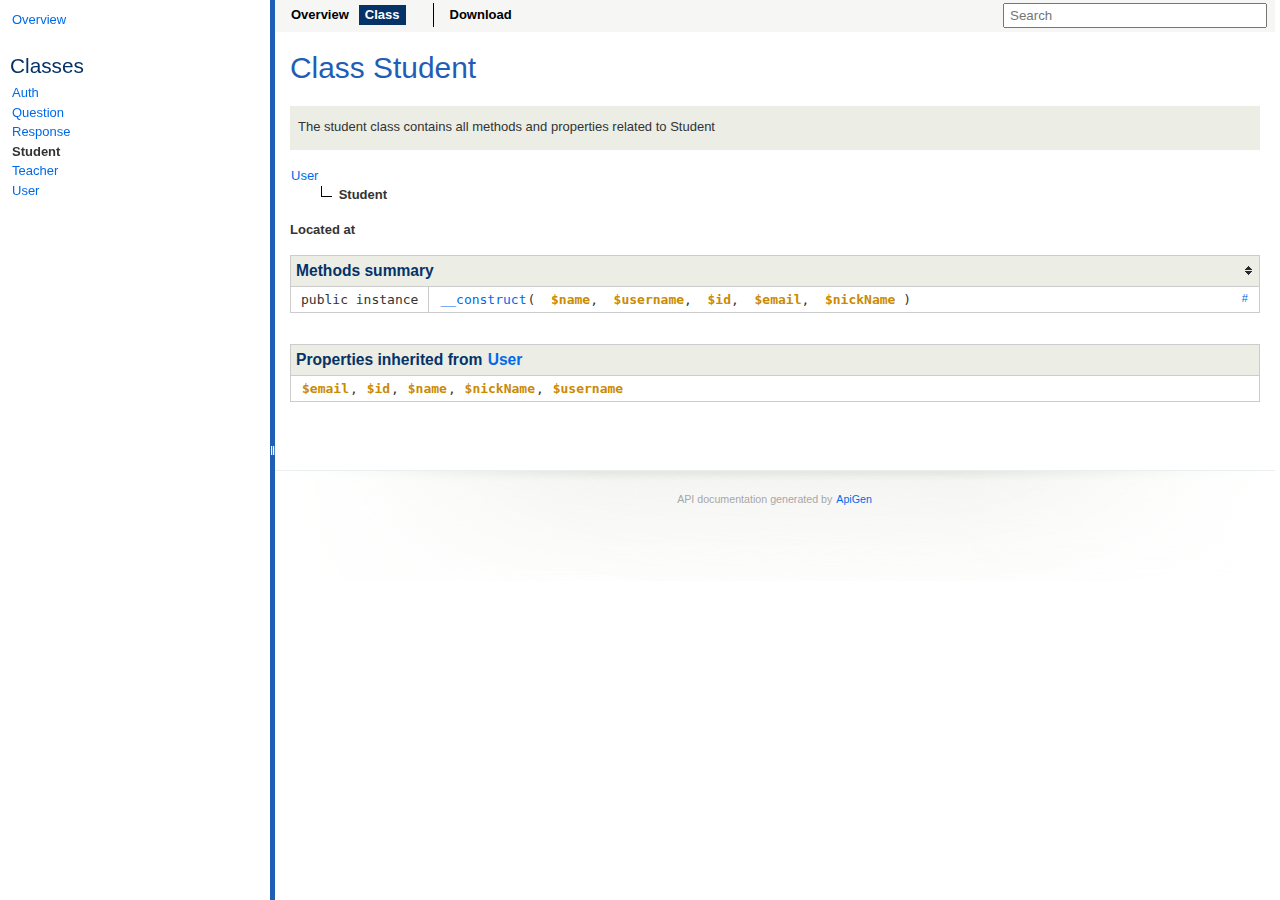
<file: Documentation/Model/class-Student.html>
<!DOCTYPE html>
<html>
<head>
	<meta charset="utf-8">

	<title>Class Student</title>

	<link rel="stylesheet" href="resources/style.css?e99947befd7bf673c6b43ff75e9e0f170c88a60e">

</head>

<body>
<div id="left">
	<div id="menu">
		<a href="index.html" title="Overview"><span>Overview</span></a>


		<div id="groups">
		</div>



		<div id="elements">
			<h3>Classes</h3>
			<ul>
				<li><a href="class-Auth.html">Auth</a></li>
				<li><a href="class-Question.html">Question</a></li>
				<li><a href="class-Response.html">Response</a></li>
				<li class="active"><a href="class-Student.html">Student</a></li>
				<li><a href="class-Teacher.html">Teacher</a></li>
				<li><a href="class-User.html">User</a></li>
			</ul>





		</div>
	</div>
</div>

<div id="splitter"></div>

<div id="right">
<div id="rightInner">
	<form id="search">
		<input type="hidden" name="cx" value="">
		<input type="hidden" name="ie" value="UTF-8">
		<input type="text" name="q" class="text" placeholder="Search">
	</form>

	<div id="navigation">
		<ul>
			<li>
				<a href="index.html" title="Overview"><span>Overview</span></a>
			</li>
			<li class="active">
<span>Class</span>			</li>
		</ul>
		<ul>
		</ul>
		<ul>
			<li>
				<a href="API-documentation.zip" title="Download documentation as ZIP archive"><span>Download</span></a>
			</li>
		</ul>
	</div>

<div id="content" class="class">
	<h1>Class Student</h1>


	<div class="description">
	<p>The student class contains all methods and properties related to Student</p>
	</div>

	<dl class="tree">
		<dd style="padding-left:0px">
			<a href="class-User.html"><span>User</span></a>
			
			
			
		</dd>
		<dd style="padding-left:30px">
			<img src="resources/inherit.png" alt="Extended by">
<b><span>Student</span></b>			
			
			
		</dd>
	</dl>








	<div class="info">
		
		
		
		

			<b>Located at</b> <a href="source-class-Student.html#252-266" title="Go to source code"></a>
		<br>
	</div>



	<table class="summary methods" id="methods">
	<caption>Methods summary</caption>
	<tr data-order="__construct" id="___construct">

		<td class="attributes"><code>
			 public 

			instance
			
			</code>
		</td>

		<td class="name"><div>
		<a class="anchor" href="#___construct">#</a>
		<code><a href="source-class-Student.html#258-265" title="Go to source code">__construct</a>( <span> <var>$name</var></span>, <span> <var>$username</var></span>, <span> <var>$id</var></span>, <span> <var>$email</var></span>, <span> <var>$nickName</var></span> )</code>

		<div class="description short">
			
		</div>

		<div class="description detailed hidden">
			



				<h4>Returns</h4>
				<div class="list">
					instance<br><p>of Student class</p>

<p>Parameterized constructor of Student class</p>
				</div>



				<h4>Overrides</h4>
				<div class="list"><code><a href="class-User.html#___construct">User::__construct()</a></code></div>

		</div>
		</div></td>
	</tr>
	</table>













	<table class="summary inherited">
	<caption>Properties inherited from <a href="class-User.html#properties">User</a></caption>
	<tr>
		<td><code>
			<a href="class-User.html#$email"><var>$email</var></a>, 
			<a href="class-User.html#$id"><var>$id</var></a>, 
			<a href="class-User.html#$name"><var>$name</var></a>, 
			<a href="class-User.html#$nickName"><var>$nickName</var></a>, 
			<a href="class-User.html#$username"><var>$username</var></a>
		</code></td>
	</tr>
	</table>





</div>

	<div id="footer">
		 API documentation generated by <a href="http://apigen.org">ApiGen</a>
	</div>
</div>
</div>
<script src="resources/combined.js"></script>
<script src="elementlist.js"></script>
</body>
</html>
</file>
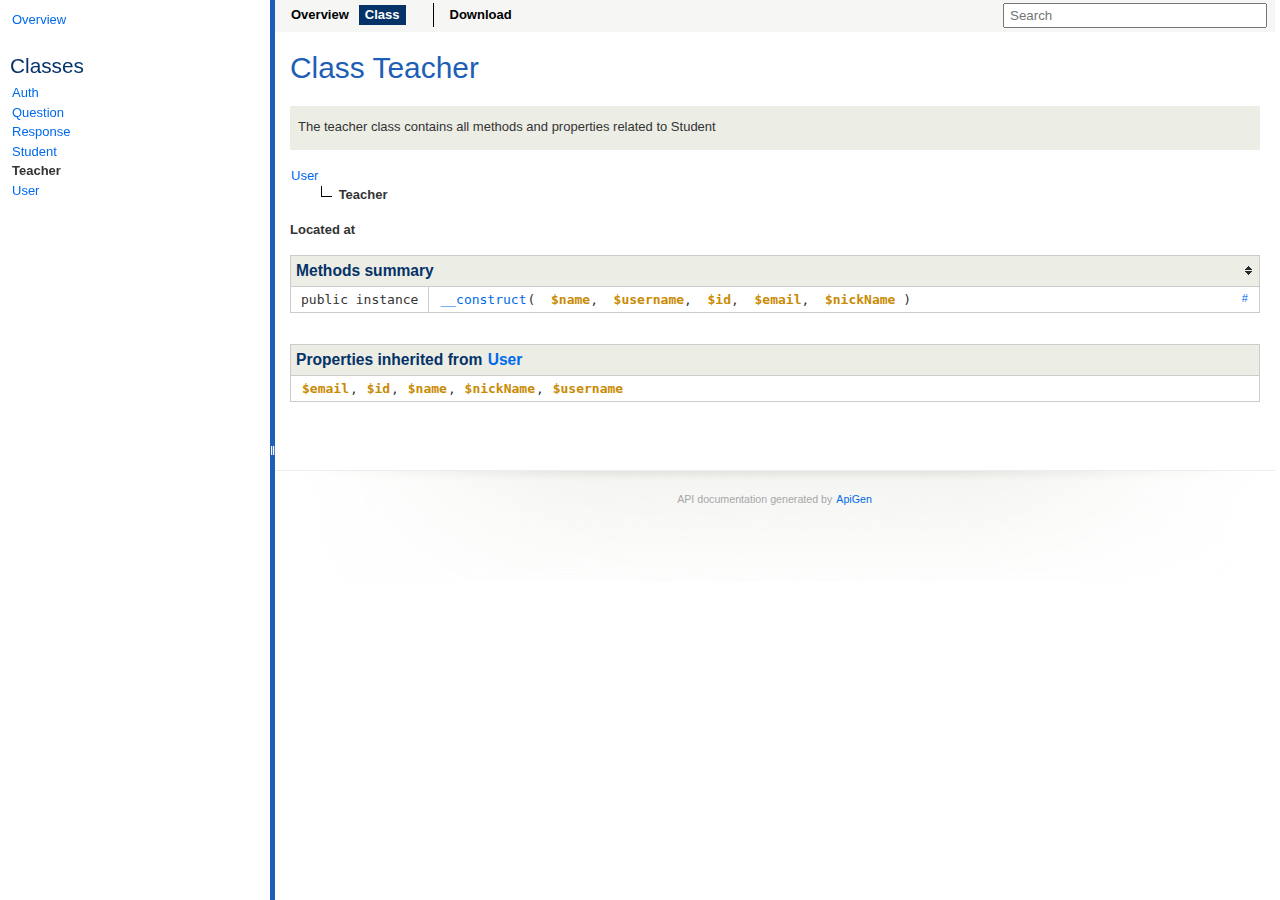
<file: Documentation/Model/class-Teacher.html>
<!DOCTYPE html>
<html>
<head>
	<meta charset="utf-8">

	<title>Class Teacher</title>

	<link rel="stylesheet" href="resources/style.css?e99947befd7bf673c6b43ff75e9e0f170c88a60e">

</head>

<body>
<div id="left">
	<div id="menu">
		<a href="index.html" title="Overview"><span>Overview</span></a>


		<div id="groups">
		</div>



		<div id="elements">
			<h3>Classes</h3>
			<ul>
				<li><a href="class-Auth.html">Auth</a></li>
				<li><a href="class-Question.html">Question</a></li>
				<li><a href="class-Response.html">Response</a></li>
				<li><a href="class-Student.html">Student</a></li>
				<li class="active"><a href="class-Teacher.html">Teacher</a></li>
				<li><a href="class-User.html">User</a></li>
			</ul>





		</div>
	</div>
</div>

<div id="splitter"></div>

<div id="right">
<div id="rightInner">
	<form id="search">
		<input type="hidden" name="cx" value="">
		<input type="hidden" name="ie" value="UTF-8">
		<input type="text" name="q" class="text" placeholder="Search">
	</form>

	<div id="navigation">
		<ul>
			<li>
				<a href="index.html" title="Overview"><span>Overview</span></a>
			</li>
			<li class="active">
<span>Class</span>			</li>
		</ul>
		<ul>
		</ul>
		<ul>
			<li>
				<a href="API-documentation.zip" title="Download documentation as ZIP archive"><span>Download</span></a>
			</li>
		</ul>
	</div>

<div id="content" class="class">
	<h1>Class Teacher</h1>


	<div class="description">
	<p>The teacher class contains all methods and properties related to Student</p>
	</div>

	<dl class="tree">
		<dd style="padding-left:0px">
			<a href="class-User.html"><span>User</span></a>
			
			
			
		</dd>
		<dd style="padding-left:30px">
			<img src="resources/inherit.png" alt="Extended by">
<b><span>Teacher</span></b>			
			
			
		</dd>
	</dl>








	<div class="info">
		
		
		
		

			<b>Located at</b> <a href="source-class-Teacher.html#273-286" title="Go to source code"></a>
		<br>
	</div>



	<table class="summary methods" id="methods">
	<caption>Methods summary</caption>
	<tr data-order="__construct" id="___construct">

		<td class="attributes"><code>
			 public 

			instance
			
			</code>
		</td>

		<td class="name"><div>
		<a class="anchor" href="#___construct">#</a>
		<code><a href="source-class-Teacher.html#278-285" title="Go to source code">__construct</a>( <span> <var>$name</var></span>, <span> <var>$username</var></span>, <span> <var>$id</var></span>, <span> <var>$email</var></span>, <span> <var>$nickName</var></span> )</code>

		<div class="description short">
			
		</div>

		<div class="description detailed hidden">
			



				<h4>Returns</h4>
				<div class="list">
					instance<br><p>of Teacher class</p>

<p>Parameterized constructor of Teacher class</p>
				</div>



				<h4>Overrides</h4>
				<div class="list"><code><a href="class-User.html#___construct">User::__construct()</a></code></div>

		</div>
		</div></td>
	</tr>
	</table>













	<table class="summary inherited">
	<caption>Properties inherited from <a href="class-User.html#properties">User</a></caption>
	<tr>
		<td><code>
			<a href="class-User.html#$email"><var>$email</var></a>, 
			<a href="class-User.html#$id"><var>$id</var></a>, 
			<a href="class-User.html#$name"><var>$name</var></a>, 
			<a href="class-User.html#$nickName"><var>$nickName</var></a>, 
			<a href="class-User.html#$username"><var>$username</var></a>
		</code></td>
	</tr>
	</table>





</div>

	<div id="footer">
		 API documentation generated by <a href="http://apigen.org">ApiGen</a>
	</div>
</div>
</div>
<script src="resources/combined.js"></script>
<script src="elementlist.js"></script>
</body>
</html>
</file>
<file: Documentation/Model/resources/style.css>
body {
	font: 13px/1.5 Verdana, 'Geneva CE', lucida, sans-serif;
	margin: 0;
	padding: 0;
	background: #ffffff;
	color: #333333;
}

h1, h2, h3, h4, caption {
	font-family: 'Trebuchet MS', 'Geneva CE', lucida, sans-serif;
	color: #053368;
}

h1 {
	color: #1e5eb6;
	font-size: 230%;
	font-weight: normal;
	margin: .3em 0;
}

h2 {
	color: #1e5eb6;
	font-size: 150%;
	font-weight: normal;
	margin: -.3em 0 .3em 0;
}

h3 {
	font-size: 1.6em;
	font-weight: normal;
	margin-bottom: 2px;
}

h4 {
	font-size: 100%;
	font-weight: bold;
	padding: 0;
	margin: 0;
}

caption {
	border: 1px solid #cccccc;
	background: #ecede5;
	font-weight: bold;
	font-size: 1.2em;
	padding: 3px 5px;
	text-align: left;
	margin-bottom: 0;
}

p {
	margin: .7em 0 1em;
	padding: 0;
}

hr {
	margin: 2em 0 1em;
	border: none;
	border-top: 1px solid #cccccc;
	height: 0;
}

a {
	color: #006aeb;
	padding: 3px 1px;
	text-decoration: none;
}

h1 a {
	color: #1e5eb6;
}

a:hover, a:active, a:focus, a:hover b, a:hover var {
	background-color: #006aeb;
	color: #ffffff !important;
}

code, var, pre {
	font-family: monospace;
}

var {
	font-weight: bold;
	font-style: normal;
	color: #ca8a04;
}

pre {
	margin: 0;
}

code a b {
	color: #000000;
}

.deprecated {
	text-decoration: line-through;
	opacity: .5;
}

.invalid {
	color: #e71818;
}

.hidden {
	display: none;
}

/* Left side */
#left {
	overflow: auto;
	width: 270px;
	height: 100%;
	position: fixed;
}

/* Menu */
#menu {
	padding: 10px;
}

#menu ul {
	list-style: none;
	padding: 0;
	margin: 0;
}

#menu ul ul {
	padding-left: 10px;
}

#menu li {
	white-space: nowrap;
	position: relative;
}

#menu a {
	display: block;
	padding: 0 2px;
}

#menu .active > a, #menu > span {
	color: #333333;
	background: none;
	font-weight: bold;
}

#menu .active > a.invalid {
	color: #e71818;
}

#menu .active > a:hover, #menu .active > a:active, #menu .active > a:focus {
	background-color: #006aeb;
}

#menu #groups span {
	position: absolute;
	top: 4px;
	right: 2px;
	cursor: pointer;
	display: block;
	width: 12px;
	height: 12px;
	background: url('collapsed.png') transparent 0 0 no-repeat;
}

#menu #groups span:hover {
	background-position: -12px 0;
}

#menu #groups span.collapsed {
	background-position: 0 -12px;
}

#menu #groups span.collapsed:hover {
	background-position: -12px -12px;
}

#menu #groups ul.collapsed {
	display: none;
}

/* Right side */
#right {
	overflow: auto;
	margin-left: 275px;
	height: 100%;
	position: relative;
	left: 0;
	right: 0;
}

#rightInner {
	max-width: 1000px;
	min-width: 350px;
}

/* Search */
#search {
	float: right;
	margin: 3px 8px;
}

#search input.text {
	padding: 3px 5px;
	width: 250px;
}

/* Autocomplete */
.ac_results {
	padding: 0;
	border: 1px solid #cccccc;
	background-color: #ffffff;
	overflow: hidden;
	z-index: 99999;
}

.ac_results ul {
	width: 100%;
	list-style-position: outside;
	list-style: none;
	padding: 0;
	margin: 0;
}

.ac_results li {
	margin: 0;
	padding: 2px 5px;
	cursor: default;
	display: block;
	font: 12px 'Trebuchet MS', 'Geneva CE', lucida, sans-serif;
	line-height: 16px;
	overflow: hidden;
	white-space: nowrap;
}

.ac_results li strong {
	color: #000000;
}

.ac_odd {
	background-color: #eeeeee;
}

.ac_over {
	background-color: #006aeb;
	color: #ffffff;
}

.ac_results li.ac_over strong {
	color: #ffffff;
}

/* Navigation */
#navigation {
	padding: 3px 8px;
	background-color: #f6f6f4;
	height: 26px;
}

#navigation ul {
	list-style: none;
	margin: 0 8px 4px 0;
	padding: 0;
	overflow: hidden;
	float: left;
}

#navigation ul + ul {
	border-left: 1px solid #000000;
	padding-left: 8px;
}

#navigation ul li {
	float: left;
	margin: 2px;
	padding: 0 3px;
	font-family: Verdana, 'Geneva CE', lucida, sans-serif;
	color: #808080;
}

#navigation ul li.active {
	background-color: #053368;
	color: #ffffff;
	font-weight: bold;
}

#navigation ul li a {
	color: #000000;
	font-weight: bold;
	padding: 0;
}

#navigation ul li span {
	float: left;
	padding: 0 3px;
}

#navigation ul li a:hover span, #navigation ul li a:active span, #navigation ul li a:focus span {
	background-color: #006aeb;
}

/* Content */
#content {
	clear: both;
	padding: 5px 15px;
}

.description pre {
	padding: .6em;
	background: #fcfcf7;
}

#content > .description {
	background: #ecede5;
	padding: 1px 8px;
	margin: 1.2em 0;
}

#content > .description pre {
	margin: .5em 0;
}

dl.tree {
	margin: 1.2em 0;
}

dl.tree dd {
	margin: 0;
	padding: 0;
}

.info {
	margin: 1.2em 0;
}

.summary {
	border: 1px solid #cccccc;
	border-collapse: collapse;
	font-size: 1em;
	width: 100%;
	margin: 1.2em 0 2.4em;
}

.summary caption {
	border-width: 1px 1px 0;
}

.summary caption.switchable {
	background: #ecede5 url('sort.png') no-repeat center right;
	cursor: pointer;
}

.summary td {
	border: 1px solid #cccccc;
	margin: 0;
	padding: 3px 10px;
	font-size: 1em;
	vertical-align: top;
}

.summary td:first-child {
	text-align: right;
}

.summary td hr {
	margin: 3px -10px;
}

#packages.summary td:first-child, #namespaces.summary td:first-child, .inherited.summary td:first-child, .used.summary td:first-child {
	text-align: left;
}

.summary tr:hover td {
	background: #f6f6f4;
}

.summary .description pre {
	border: .5em solid #ecede5;
}

.summary .description p {
	margin: 0;
}

.summary .description p + p, .summary .description ul {
	margin: 3px 0 0 0;
}

.summary .description.detailed h4 {
	margin-top: 3px;
}

.summary dl {
	margin: 0;
}

.summary dd {
	margin: 0 0 0 25px;
}

.name, .attributes {
	white-space: nowrap;
}

.value code {
	white-space: pre-wrap;
}

td.name, td.attributes {
	width: 1%;
}

td.attributes {
	width: 1%;
}

.class .methods .name, .class .properties .name, .class .constants .name {
	width: auto;
	white-space: normal;
}

.class .methods .name > div > code {
	white-space: pre-wrap;
}

.class .methods .name > div > code span, .function .value > code {
	white-space: nowrap;
}

.class .methods td.name > div, .class td.value > div {
	position: relative;
	padding-right: 1em;
}

.anchor {
	position: absolute;
	top: 0;
	right: 0;
	line-height: 1;
	font-size: 85%;
	margin: 0;
	color: #006aeb !important;
}

.list {
	margin: 0 0 5px 25px;
}

div.invalid {
	background-color: #fae4e0;
	padding: 10px;
}

/* Splitter */
#splitter {
	position: fixed;
	height: 100%;
	width: 5px;
	left: 270px;
	background: #1e5eb6 url('resize.png') left center no-repeat;
	cursor: e-resize;
}

#splitter.active {
	opacity: .5;
}

/* Footer */
#footer {
	border-top: 1px solid #e9eeef;
	clear: both;
	color: #a7a7a7;
	font-size: 8pt;
	text-align: center;
	padding: 20px 0 0;
	margin: 3em 0 0;
	height: 90px;
	background: #ffffff url('footer.png') no-repeat center top;
}

/* Tree */
div.tree ul {
	list-style: none;
	background: url('tree-vertical.png') left repeat-y;
	padding: 0;
	margin-left: 20px;
}

div.tree li {
	margin: 0;
	padding: 0;
}

div.tree div {
	padding-left: 30px;
}

div.tree div.notlast {
	background: url('tree-hasnext.png') left 10px no-repeat;
}

div.tree div.last {
	background: url('tree-last.png') left -240px no-repeat;
}

div.tree li.last {
	background: url('tree-cleaner.png') left center repeat-y;
}

div.tree span.padding {
	padding-left: 15px;
}

/* Source code */
.php-keyword1 {
	color: #e71818;
	font-weight: bold;
}

.php-keyword2 {
	font-weight: bold;
}

.php-var {
	color: #d59401;
	font-weight: bold;
}

.php-num {
	color: #cd0673;
}

.php-quote {
	color: #008000;
}

.php-comment {
	color: #929292;
}

.xlang {
	color: #ff0000;
	font-weight: bold;
}

span.l {
	display: block;
}

span.l.selected {
	background: #f6f6f4;
}

span.l a {
	color: #333333;
}

span.l a:hover, div.l a:active, div.l a:focus {
	background: transparent;
	color: #333333 !important;
}

span.l .php-var a {
	color: #d59401;
}

span.l .php-var a:hover, span.l .php-var a:active, span.l .php-var a:focus {
	color: #d59401 !important;
}

span.l a.l {
	padding-left: 2px;
	color: #c0c0c0;
}

span.l a.l:hover, span.l a.l:active, span.l a.l:focus {
	background: transparent;
	color: #c0c0c0 !important;
}

#rightInner.medium #navigation {
	height: 52px;
}

#rightInner.medium #navigation ul:first-child + ul {
	clear: left;
	border: none;
	padding: 0;
}

#rightInner.medium .name, #rightInner.medium .attributes {
	white-space: normal;
}

#rightInner.small #search {
	float: left;
}

#rightInner.small #navigation {
	height: 78px;
}

#rightInner.small #navigation ul:first-child {
	clear: both;
}

/* global style */
.left, .summary td.left {
	text-align: left;
}
.right, .summary td.right {
	text-align: right;
}
</file>
<file: assets/css/style.css>
﻿
/*=============================================================
    Authour URL: www.designbootstrap.com
    
    http://www.designbootstrap.com/

    License: MIT

    http://opensource.org/licenses/MIT

    100% Free To use For Personal And Commercial Use.

    IN EXCHANGE JUST TELL PEOPLE ABOUT THIS WEBSITE
   
========================================================  */


/* =============================================================
   GENERAL STYLES
 ============================================================ */

@import url(http://fonts.googleapis.com/css?family=Roboto); /* FREE GOOGLE FONT */

body {
    font-family: 'Roboto', sans-serif;
    line-height: 30px;
}

.set-radius-zero {
    border-radius: 0px;
    -moz-border-radius: 0px;
    -webkit-border-radius: 0px;
}

.content-wrapper {
    margin-top: 40px;
    min-height: 600px;
    padding-bottom: 60px;
}

.page-head-line {
    font-weight: 900;
    padding-bottom: 20px;
    border-bottom: 2px solid #F0677C;
    text-transform: uppercase;
    color: #F0677C;
    font-size: 20px;
    margin-bottom: 40px;
}

.btn {
    border-radius: 0px;
    -webkit-border-radius: 0px;
    -moz-border-radius: 0px;
}

.progress {
    height: 8px;
    border-radius: 0px;
    -webkit-border-radius: 0px;
    -moz-border-radius: 0px;
}
.login-icon {
    height: 60px;
width: 60px;
padding: 13px;
border-radius: 50%;
font-size: 30px;
margin-bottom: 20px;
color: #fff;
text-align: center;
cursor:pointer;
background-color:#F0677C;
-webkit-border-radius:50%;
    -moz-border-radius:50%;
}
/* =============================================================
   HEADER SECTION STYLES
 ============================================================ */
header {
    background-color: #F0677C;
    color: #fff;
    padding: 10px;
    text-align: right;
}


/* =============================================================
   LOGO SECTION STYLES
 ============================================================ */
.left-div {
    padding-left: 30px;
    margin-top: 40px;
    margin-bottom: 30px;
}

.navbar-brand {
    width: 250px;
    padding-top: 30px;
}

/* USER SETTINGS DIV */
.user-settings-wrapper .nav > li > a {
    position: relative;
    display: block;
    padding: 15px 18px;
    border-radius: 50%;
    -webkit-border-radius: 50%;
    -moz-border-radius: 50%;
    height: 60px;
    width: 60px;
    background-color: #F0677C;
    color: #fff;
}

.user-settings-wrapper {
    margin-top: 10px;
}

    .user-settings-wrapper li {
        display: inline-block;
    }

    .user-settings-wrapper .dropdown-settings {
        width: 200px;
        padding: 10px;
    }

    .user-settings-wrapper .nav > li > a:hover,.user-settings-wrapper .nav > li > a:focus {
        text-decoration: none;
        background-color: #C36464!important;
    }

    .user-settings-wrapper img {
        height: 64px;
        width: 64px;
        border: 1px solid #000000;
    }

    .user-settings-wrapper .dropdown-menu {
        margin: 0px;
        border-radius: 0px!important;
        -moz-border-radius: 0px!important;
        -webkit-border-radius: 0px!important;
    }

    .user-settings-wrapper .btn {
        border-radius: 0px!important;
        -moz-border-radius: 0px!important;
        -webkit-border-radius: 0px!important;
    }

    .user-settings-wrapper .media-heading {
        padding-top: 10px;
    }

/* MENU LINKS SECTION*/

.menu-section {
    background-color: #3D3D3D;
}

#menu-top a {
    color: #FFF;
    text-decoration: none;
    font-weight: 500;
    padding: 10px 10px 10px 10px;
    text-transform: uppercase;
}

.menu-top-active {
    background-color: #C36464;
}

.menu-section .nav > li > a:hover,.menu-section .nav > li > a:focus {
    background-color: #F0677C!important;
}

.menu-section .dropdown-menu > li > a:hover,.menu-section .dropdown-menu > li > a:focus {
    background-color: #F0677C!important;
}

.navbar-inverse {
    background-color: #C36464;
    border-color: transparent;
}

.navbar-toggle {
    background-color: #F0677C;
    border: 1px solid #fff;
}

.navbar {
    margin-bottom: 0px;
}
/* =============================================================
   FOOTER SECTION STYLES
 ============================================================ */
footer {
    padding: 10px;
    color: #fff;
    font-size: 12px;
    background-color: #C36464;
}

    footer a, footer a:hover {
        color: #fff;
        text-decoration: none;
    }

/*==============================================
    DASHBOARD  STYLES    
 =============================================*/

/* DASHBOARD ICONS */

.bk-clr-one {
    background-color: #B9B739;
}

.bk-clr-two {
    background-color: #F94C4C;
}

.bk-clr-three {
    background-color: #119c7e;
}

.bk-clr-four {
    background-color: #b739b9;
}

.dashboard-div-icon {
    height: 75px;
    width: 75px;
    border: 2px solid #fff;
    padding: 20px;
    border-radius: 50%;
    -webkit-border-radius:50%;
    -moz-border-radius:50%;
    font-size: 30px;
    margin-bottom: 20px;
    color: #fff;
}

.dashboard-div-wrapper {
    border-radius: 5px;
    text-align: center;
    padding: 15px;
    color: #fff;
    margin-bottom: 50px;
}

    .dashboard-div-wrapper .progress {
        height: 2px;
    }

/* NOTICE BOARD */


.notice-board .panel {
    border-radius: 0px;
    -webkit-border-radius: 0px;
    -moz-border-radius: 0px;
}

.notice-board ul {
    padding-left: 0px;
    list-style: none;
}

.notice-board li {
    padding: 10px;
    border-bottom: 1px solid #E5E5E5;
}

    .notice-board li span {
        margin-right: 10px;
        border: 1px solid #DBDBDB;
        padding: 5px;
    }

    .notice-board li a, li a:hover {
        text-decoration: none;
        color: #000;
    }

/* SOCIAL BUTTONS */
.btn-social {
    color: white;
    opacity: 0.8;
}

    .btn-social:hover {
        color: white;
        opacity: 1;
        text-decoration: none;
    }

.btn-facebook {
    background-color: #3b5998;
}

.btn-twitter {
    background-color: #00aced;
}

.btn-linkedin {
    background-color: #0e76a8;
}

.btn-google {
    background-color: #c32f10;
}
</file>
<file: View/assets/css/style.css>
﻿
/*=============================================================
    Authour URL: www.designbootstrap.com
    
    http://www.designbootstrap.com/

    License: MIT

    http://opensource.org/licenses/MIT

    100% Free To use For Personal And Commercial Use.

    IN EXCHANGE JUST TELL PEOPLE ABOUT THIS WEBSITE
   
========================================================  */


/* =============================================================
   GENERAL STYLES
 ============================================================ */

@import url(http://fonts.googleapis.com/css?family=Roboto); /* FREE GOOGLE FONT */

body {
    font-family: 'Roboto', sans-serif;
    line-height: 30px;
}

.set-radius-zero {
    border-radius: 0px;
    -moz-border-radius: 0px;
    -webkit-border-radius: 0px;
}

.content-wrapper {
    margin-top: 40px;
    min-height: 600px;
    padding-bottom: 60px;
}

.page-head-line {
    font-weight: 900;
    padding-bottom: 20px;
    border-bottom: 2px solid #F0677C;
    text-transform: uppercase;
    color: #F0677C;
    font-size: 20px;
    margin-bottom: 40px;
}

.btn {
    border-radius: 0px;
    -webkit-border-radius: 0px;
    -moz-border-radius: 0px;
}

.progress {
    height: 8px;
    border-radius: 0px;
    -webkit-border-radius: 0px;
    -moz-border-radius: 0px;
}
.login-icon {
    height: 60px;
width: 60px;
padding: 13px;
border-radius: 50%;
font-size: 30px;
margin-bottom: 20px;
color: #fff;
text-align: center;
cursor:pointer;
background-color:#F0677C;
-webkit-border-radius:50%;
    -moz-border-radius:50%;
}
/* =============================================================
   HEADER SECTION STYLES
 ============================================================ */
header {
    background-color: #F0677C;
    color: #fff;
    padding: 10px;
    text-align: right;
}


/* =============================================================
   LOGO SECTION STYLES
 ============================================================ */
.left-div {
    padding-left: 30px;
    margin-top: 40px;
    margin-bottom: 30px;
}

.navbar-brand {
    width: 250px;
    padding-top: 30px;
}

/* USER SETTINGS DIV */
.user-settings-wrapper .nav > li > a {
    position: relative;
    display: block;
    padding: 15px 18px;
    border-radius: 50%;
    -webkit-border-radius: 50%;
    -moz-border-radius: 50%;
    height: 60px;
    width: 60px;
    background-color: #F0677C;
    color: #fff;
}

.user-settings-wrapper {
    margin-top: 10px;
}

    .user-settings-wrapper li {
        display: inline-block;
    }

    .user-settings-wrapper .dropdown-settings {
        width: 200px;
        padding: 10px;
    }

    .user-settings-wrapper .nav > li > a:hover,.user-settings-wrapper .nav > li > a:focus {
        text-decoration: none;
        background-color: #C36464!important;
    }

    .user-settings-wrapper img {
        height: 64px;
        width: 64px;
        border: 1px solid #000000;
    }

    .user-settings-wrapper .dropdown-menu {
        margin: 0px;
        border-radius: 0px!important;
        -moz-border-radius: 0px!important;
        -webkit-border-radius: 0px!important;
    }

    .user-settings-wrapper .btn {
        border-radius: 0px!important;
        -moz-border-radius: 0px!important;
        -webkit-border-radius: 0px!important;
    }

    .user-settings-wrapper .media-heading {
        padding-top: 10px;
    }

/* MENU LINKS SECTION*/

.menu-section {
    background-color: #3D3D3D;
}

#menu-top a {
    color: #FFF;
    text-decoration: none;
    font-weight: 500;
    padding: 10px 10px 10px 10px;
    text-transform: uppercase;
}

.menu-top-active {
    background-color: #C36464;
}

.menu-section .nav > li > a:hover,.menu-section .nav > li > a:focus {
    background-color: #F0677C!important;
}

.menu-section .dropdown-menu > li > a:hover,.menu-section .dropdown-menu > li > a:focus {
    background-color: #F0677C!important;
}

.navbar-inverse {
    background-color: #C36464;
    border-color: transparent;
    height: 132px;
}

.navbar-toggle {
    background-color: #F0677C;
    border: 1px solid #fff;
}

.navbar {
    margin-bottom: 0px;
}
/* =============================================================
   FOOTER SECTION STYLES
 ============================================================ */
footer {
    padding: 10px;
    color: #fff;
    font-size: 12px;
    background-color: #C36464;
}

    footer a, footer a:hover {
        color: #fff;
        text-decoration: none;
    }

/*==============================================
    DASHBOARD  STYLES    
 =============================================*/

/* DASHBOARD ICONS */

.bk-clr-one {
    background-color: #B9B739;
}

.bk-clr-two {
    background-color: #F94C4C;
}

.bk-clr-three {
    background-color: #119c7e;
}

.bk-clr-four {
    background-color: #b739b9;
}

.dashboard-div-icon {
    height: 75px;
    width: 75px;
    border: 2px solid #fff;
    padding: 20px;
    border-radius: 50%;
    -webkit-border-radius:50%;
    -moz-border-radius:50%;
    font-size: 30px;
    margin-bottom: 20px;
    color: #fff;
}

.dashboard-div-wrapper {
    border-radius: 5px;
    text-align: center;
    padding: 15px;
    color: #fff;
    margin-bottom: 50px;
}

    .dashboard-div-wrapper .progress {
        height: 2px;
    }

/* NOTICE BOARD */


.notice-board .panel {
    border-radius: 0px;
    -webkit-border-radius: 0px;
    -moz-border-radius: 0px;
}

.notice-board ul {
    padding-left: 0px;
    list-style: none;
}

.notice-board li {
    padding: 10px;
    border-bottom: 1px solid #E5E5E5;
}

    .notice-board li span {
        margin-right: 10px;
        border: 1px solid #DBDBDB;
        padding: 5px;
    }

    .notice-board li a, li a:hover {
        text-decoration: none;
        color: #000;
    }

/* SOCIAL BUTTONS */
.btn-social {
    color: white;
    opacity: 0.8;
}

    .btn-social:hover {
        color: white;
        opacity: 1;
        text-decoration: none;
    }

.btn-facebook {
    background-color: #3b5998;
}

.btn-twitter {
    background-color: #00aced;
}

.btn-linkedin {
    background-color: #0e76a8;
}

.btn-google {
    background-color: #c32f10;
}
</file>
